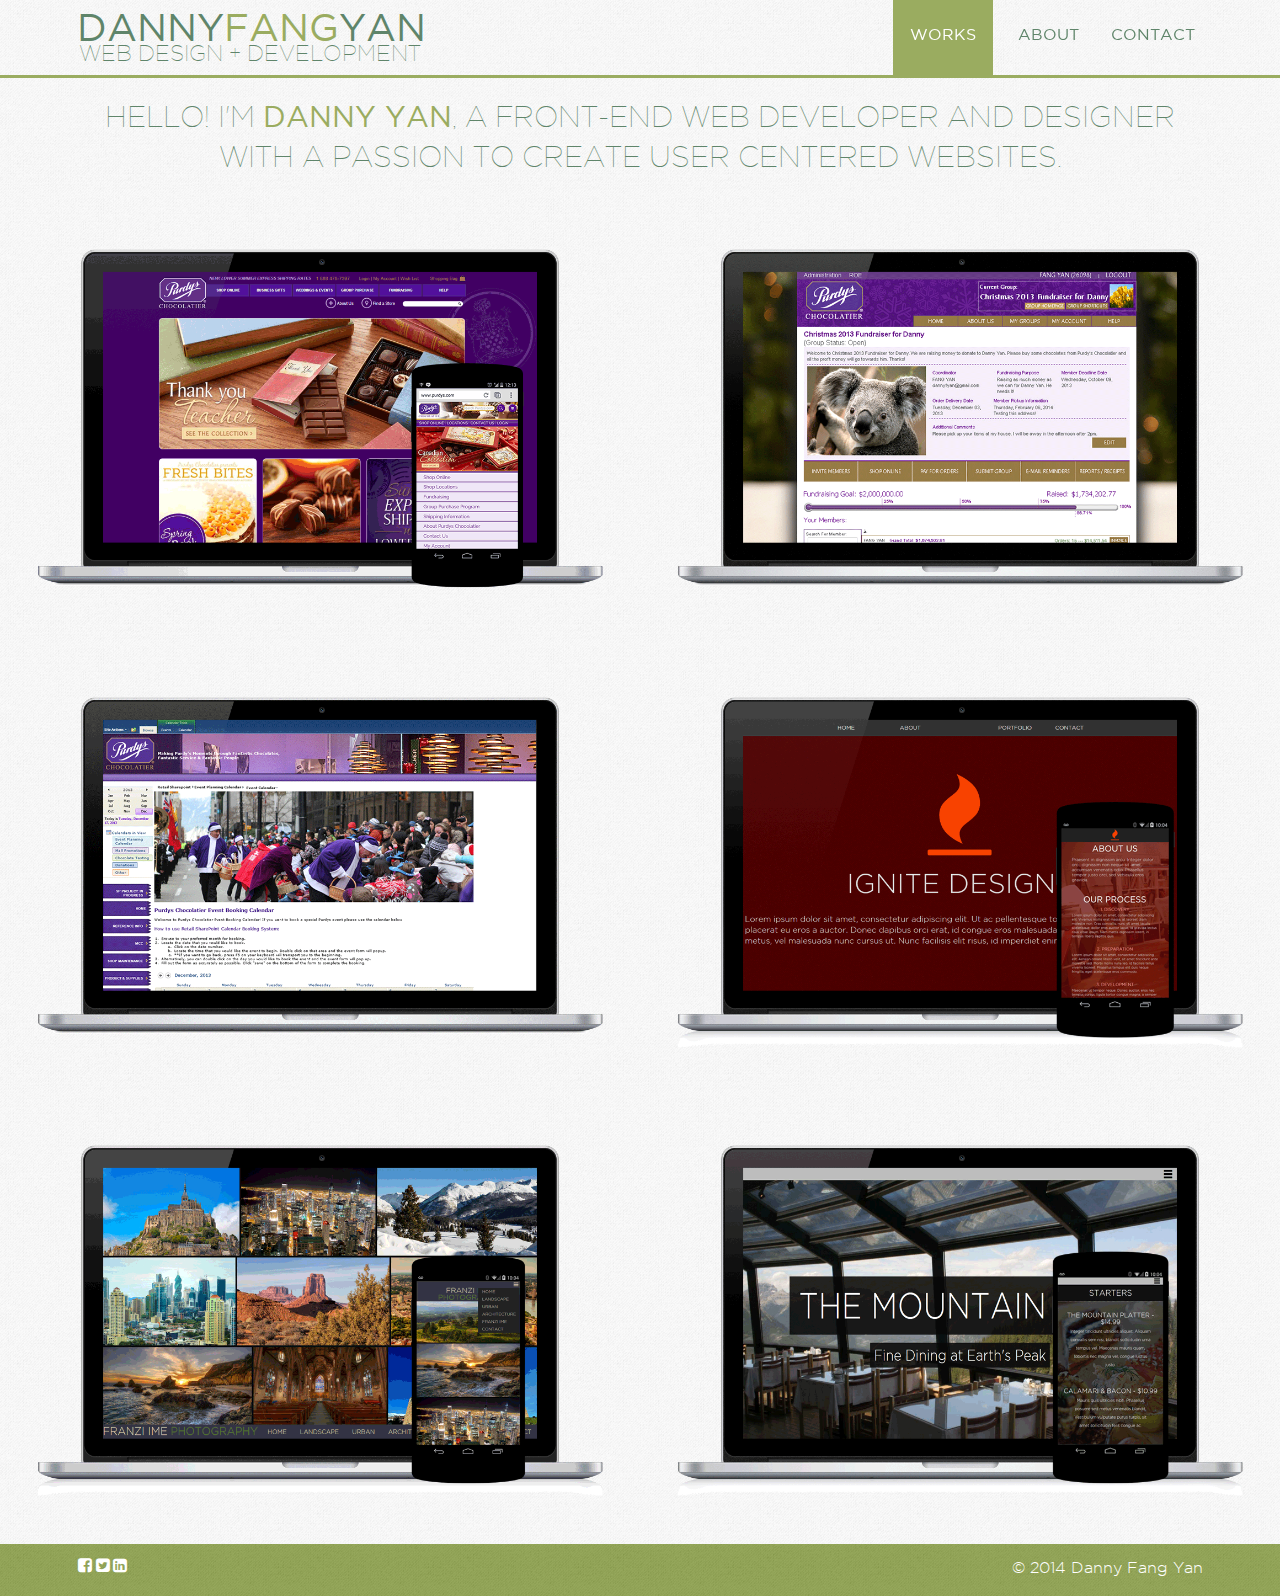
<file: index.html>
<!Doctype HTML>
<html>

<head>
    <meta name="viewport" content="width=device-width, user-scalable=no">
    <meta name="description" content="A versatile web developer who has a passion in designing user-friendly web experience. Focused on always putting the user first in any web design." />
    <meta name="robots" content="index, follow" />
    <meta name="keywords" content="HTML5, CSS3, Javascript, CMS, Web Design, Web Development, Danny Yan" />
    <title>Danny Fang Yan - Web Design + Development</title>
    <link rel="stylesheet" type="text/css" href="css/reset.css" media="screen">
    <link href="//netdna.bootstrapcdn.com/font-awesome/4.1.0/css/font-awesome.min.css" rel="stylesheet">
    <link rel="stylesheet" type="text/css" href="css/design.css" media="screen">
</head>
<body>
    <header>
        <a href="/">
            <section id="title">
                <h1>
                    <span>DANNY</span><span>FANG</span><span>YAN</span>
                </h1>
                <h2>WEB DESIGN + DEVELOPMENT</h2>
            </section>
        </a>
        <div id="mobileMenu"><i class="fa fa-navicon"></i>
        </div>
        <nav>
            <ul>
                <li id="currentPage"><a href="index.html"><span>WORKS</span></a>
                </li>
                <li><a href="/bio/"><span>ABOUT</span></a>
                </li>
                <li><a href="/contact/"><span>CONTACT</span></a>
                </li>
            </ul>
        </nav>
    </header>
    <div id="middle">
        <div id="bioPreview">
            <article>
                <h2>Hello! I'm <span>Danny Yan</span>, a front-end web developer and designer with a passion to create user centered websites. </h2>
                <aside style="display:none;">
                    <a href="/bio/">
                        <div class="dyButton">More on me</div>
                    </a>
                    <a href="https://www.facebook.com/dfyan" target="_blank">
                        <div class="dyButton">Facebook</div>
                    </a>
                    <a href="https://twitter.com/dannyfangyan" target="_blank">
                        <div class="dyButton">Twitter</div>
                    </a>
                    <a href="http://www.linkedin.com/in/dannyfangyan" target="_blank">
                        <div class="dyButton">LinkedIn</div>
                    </a>
                </aside>
            </article>
            <div class="clear"></div>
        </div>
        <div id="projectContainer">
            <article id="proj_1">
                <a href="/projects/purdys/"><h3><span>Purdys.com</span></h3></a>
            </article>
            <article id="proj_2">
                <a href="/projects/gpp/"><h3><span>Group Purchase and Fundraising</span></h3></a>
            </article>
<!--            <article id="proj_3">
                <a href="/projects/purdys-mobile/"><h3><span>Purdys.com Mobile</span></h3></a>
            </article>-->
            <article id="proj_4">
                <a href="/projects/sharepoint/"><h3><span>HR + Retail SharePoint</span></h3></a>
            </article>
            <article id="proj_5">
                <a href="/projects/ignite/"><h3><span>Ignite Designs</span></h3></a>
            </article>
            <article id="proj_6">
                <a href="/projects/franzi/"><h3><span>Franzi Ime Photography</span></h3></a>
            </article>
            <article id="proj_7">
                <a href="/projects/mountain/"><h3><span>The Mountain Top</span></h3></a>
            </article>
            <div class="clear"></div>
        </div>
    </div>
    <footer>
        <aside>
            <a href="https://www.facebook.com/dfyan" target="_blank"><i class="fa fa-facebook-square"></i></a>
            <a href="https://twitter.com/dannyfangyan" target="_blank"><i class="fa fa-twitter-square"></i></a>
            <a href="http://www.linkedin.com/in/dannyfangyan" target="_blank"><i class="fa fa-linkedin-square"></i></a>
        </aside>
        <aside>&copy; 2014 Danny Fang Yan</aside>
    </footer>
    <script type="text/javascript" src="http://code.jquery.com/jquery-1.11.1.min.js"></script>
    <script type="text/javascript" src="../../js/jquery.color.js"></script>
    <script type="text/javascript" src="../../js/fancy.js"></script>
</body>

</html>
</file>
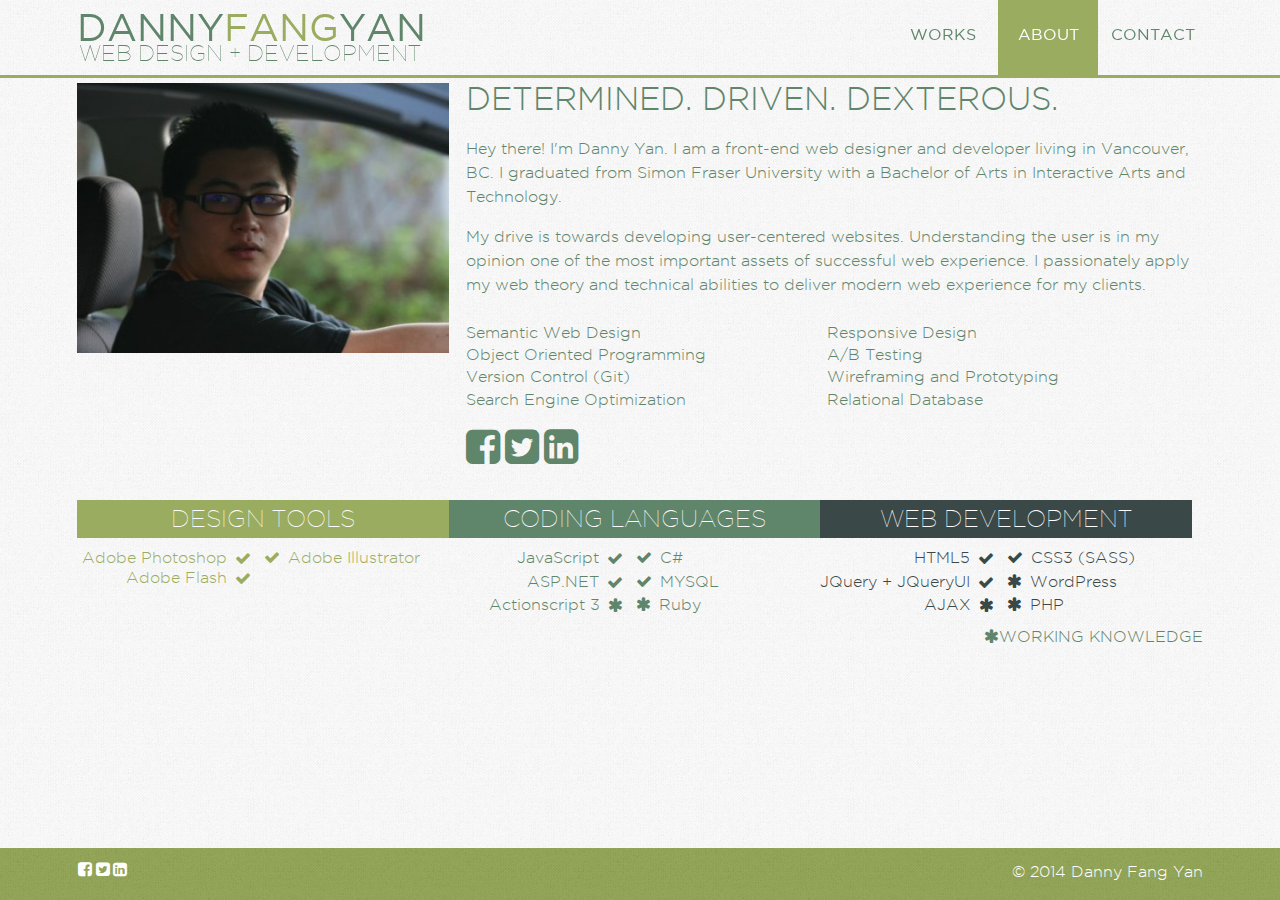
<file: bio/index.html>
<!Doctype HTML>
<html>

<head>
    <meta name="viewport" content="width=device-width, user-scalable=no">
    <meta name="description" content="A versatile web developer who has a passion in designing user-friendly web experience. Focused on always putting the user first in any web design." />
    <meta name="robots" content="index, follow" />
    <meta name="keywords" content="HTML5, CSS3, Javascript, CMS, Web Design, Web Development, Danny Yan" />
    <title>Danny Fang Yan - Biography</title>
    <link rel="stylesheet" type="text/css" href="../css/reset.css" media="screen">
    <link href="//netdna.bootstrapcdn.com/font-awesome/4.1.0/css/font-awesome.min.css" rel="stylesheet">
    <link rel="stylesheet" type="text/css" href="../css/design.css" media="screen">
</head>

<body style="display:flex; min-height:100vh; flex-direction:column">
    <header>
        <a href="/">
            <section id="title">
                <h1>
                    <span>DANNY</span><span>FANG</span><span>YAN</span>
                </h1>
                <h2>WEB DESIGN + DEVELOPMENT</h2>
            </section>
        </a>
        <div id="mobileMenu"><i class="fa fa-navicon"></i>
        </div>
        <nav>
            <ul>
                <li><a href="../index.html"><span>WORKS</span></a>
                </li>
                <li id="currentPage"><a href="/bio/"><span>ABOUT</span></a>
                </li>
                <li><a href="/contact/"><span>CONTACT</span></a>
                </li>
            </ul>
        </nav>
    </header>
    <div id="middle" style="flex:1">
        <div id="bio">
            <figure>
                <!-- <img src="/images/pic.jpg" alt="Danny Yan" /> -->
            </figure>
            <article>
                <h2>DETERMINED. DRIVEN. DEXTEROUS.</h2>
                <p>Hey there! I'm Danny Yan. I am a front-end web designer and developer living in Vancouver, BC. I graduated from Simon Fraser University with a Bachelor of Arts in Interactive Arts and Technology.</p>
                <p>My drive is towards developing user-centered websites. Understanding the user is in my opinion one of the most important assets of successful web experience. I passionately apply my web theory and technical abilities to deliver modern web experience for my clients.</p>
                <div id="softSkills">
                    <ul>
                        <li>Semantic Web Design</li>
                        <li>Responsive Design</li>
                        <li>Object Oriented Programming</li>
                        <li>A/B Testing</li>
                        <li>Version Control (Git)</li>
                        <li>Wireframing and Prototyping</li>
                        <li>Search Engine Optimization</li>
                        <li>Relational Database</li>
                    </ul>
                </div>
                <aside>
                    <a href="https://www.facebook.com/dfyan" target="_blank">
                        <i class="fa fa-facebook-square"></i>
                    </a>
                    <a href="https://twitter.com/dannyfangyan" target="_blank">
                        <i class="fa fa-twitter-square"></i>
                    </a>
                    <a href="http://www.linkedin.com/in/dannyfangyan" target="_blank">
                        <i class="fa fa-linkedin-square"></i>
                    </a>
                </aside>
            </article>
            <div class="clear"></div>
        </div>
        <div id="hardSkills">
            <section class="ulOne">
                <h2>Design Tools</h2>
                <ul>

                    <li><i class="fa fa-check"></i>Adobe Photoshop</li>
                    <li><i class="fa fa-check"></i>Adobe Illustrator</li>
                    <li><i class="fa fa-check"></i>Adobe Flash</li>
                </ul>
            </section>
            <section class="ulTwo">
                <h2>Coding Languages</h2>
                <ul>
                    <li><i class="fa fa-check"></i>JavaScript</li>
                    <li><i class="fa fa-check"></i>C#</li>
                    <li><i class="fa fa-check"></i>ASP.NET</li>
                    <li><i class="fa fa-check"></i>MYSQL</li>
                    <li><i class="fa fa-asterisk"></i>Actionscript 3</li>
                    <li><i class="fa fa-asterisk"></i>Ruby</li>
                </ul>
            </section>
            <section class="ulThree">
                <h2>Web Development</h2>
                <ul>
                    <li><i class="fa fa-check"></i>HTML5</li>
                    <li><i class="fa fa-check"></i>CSS3 (SASS)</li>
                    <li><i class="fa fa-check"></i>JQuery + JQueryUI</li>
                    <li><i class="fa fa-asterisk"></i>WordPress</li>
                    <li><i class="fa fa-asterisk"></i>AJAX</li>
                    <li><i class="fa fa-asterisk"></i>PHP</li>
                </ul>
            </section>
            <div class="clear"></div>
            <aside><i class="fa fa-asterisk"></i>Working Knowledge</aside>
        </div>
<!--        <div id="achievement">
            <h2>Achievements</h2>
            <ul>
                <li><i class="fa fa-star"></i>Best Morale Booster - Grease Musical - 2004</li>
                <li><i class="fa fa-star"></i>VP of Activities IATSU - Simon Fraser University - 2008-2009</li>
                <li><i class="fa fa-star"></i>Orientation Leader - Simon Fraser University - 2009</li>
                <li><i class="fa fa-star"></i>Seattle Design Charlette 3rd Place - Spatial Design - 2009</li>
                <li><i class="fa fa-star"></i>Videographer - SIFE SFU- 2010</li>
                <li><i class="fa fa-star"></i>Videographer - SFU ACE Nationals - 2011</li>
                <li><i class="fa fa-star"></i>Personal Best Grouse Grind Time - 1 hr 4 mins</li>
                <li><i class="fa fa-star"></i>Personal Best Sun Run Time - 1 hr 4 mins</li>
            </ul>
        </div>-->
    </div>
    <footer>
        <aside>
            <a href="https://www.facebook.com/dfyan" target="_blank"><i class="fa fa-facebook-square"></i></a>
            <a href="https://twitter.com/dannyfangyan" target="_blank"><i class="fa fa-twitter-square"></i></a>
            <a href="http://www.linkedin.com/in/dannyfangyan" target="_blank"><i class="fa fa-linkedin-square"></i></a>
        </aside>
        <aside>&copy; 2014 Danny Fang Yan</aside>
    </footer>
    <script type="text/javascript" src="http://code.jquery.com/jquery-1.11.1.min.js"></script>
    <script type="text/javascript" src="../js/jquery.color.js"></script>
    <script type="text/javascript" src="../js/fancy.js"></script>
</body>

</html>
</file>
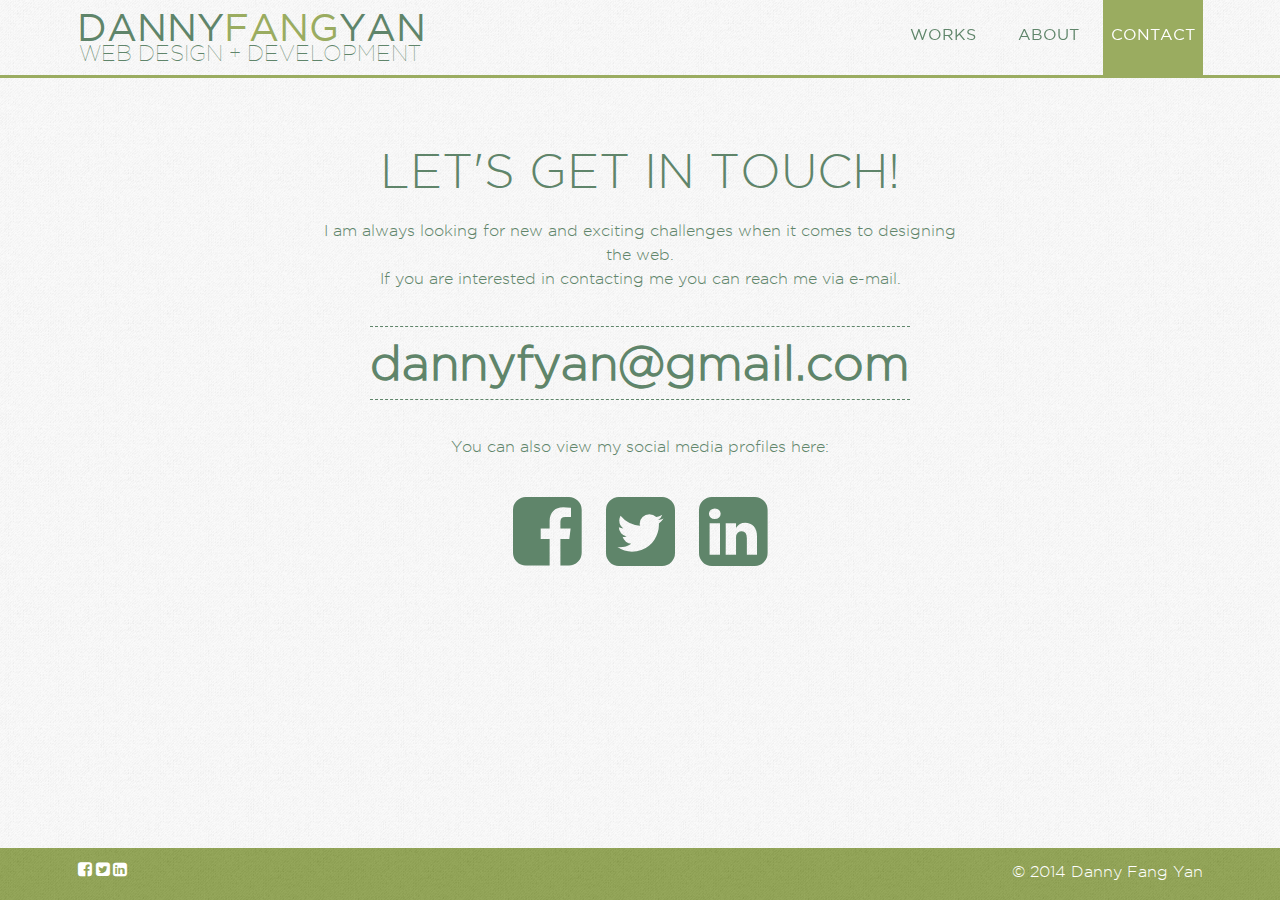
<file: contact/index.html>
<!Doctype HTML>
<html>

<head>
    <meta name="viewport" content="width=device-width, user-scalable=no">
    <meta name="description" content="A versatile web developer who has a passion in designing user-friendly web experience. Focused on always putting the user first in any web design." />
    <meta name="robots" content="index, follow" />
    <meta name="keywords" content="HTML5, CSS3, Javascript, CMS, Web Design, Web Development, Danny Yan" />
    <title>Danny Fang Yan - Contact Me</title>
    <link rel="stylesheet" type="text/css" href="../css/reset.css" media="screen">
    <link href="//netdna.bootstrapcdn.com/font-awesome/4.1.0/css/font-awesome.min.css" rel="stylesheet">
    <link rel="stylesheet" type="text/css" href="../css/design.css" media="screen">
</head>

<body style="display:flex; min-height:100vh; flex-direction:column">
    <header>
        <a href="/">
            <section id="title">
                <h1>
                    <span>DANNY</span><span>FANG</span><span>YAN</span>
                </h1>
                <h2>WEB DESIGN + DEVELOPMENT</h2>
            </section>
        </a>
        <div id="mobileMenu"><i class="fa fa-navicon"></i>
        </div>
        <nav>
            <ul>
                <li><a href="../index.html"><span>WORKS</span></a>
                </li>
                <li><a href="/bio/"><span>ABOUT</span></a>
                </li>
                <li id="currentPage"><a href="/contact/"><span>CONTACT</span></a>
                </li>
            </ul>
        </nav>
    </header>
    <div id="middle" style="flex:1">
        <section id="contact-form">
            <h3>LET'S GET IN TOUCH!</h3>
            <h4>I am always looking for new and exciting challenges when it comes to designing the web.<br/> If you are interested in contacting me you can reach me via e-mail.</h4>
            <h5><a href="mailto:dannyfyan@gmail.com"><u>dannyfyan@gmail.com</u></a></h5>
            <h4> You can also view my social media profiles here:</h4>
            <aside>
                <a href="https://www.facebook.com/dfyan" target="_blank"><i class="fa fa-facebook-square"></i></a>
                <a href="https://twitter.com/dannyfangyan" target="_blank"><i class="fa fa-twitter-square"></i></a>
                <a href="http://www.linkedin.com/in/dannyfangyan" target="_blank"><i class="fa fa-linkedin-square"></i></a>
            </aside>
        </section>
        <!--        <fieldset id="contact-form">
            <h3>LET'S GET IN TOUCH!</h3>
            <h4>I am always looking for new challenges and excitement when it comes to web design and development. If you are interested in contacting me, please fill out the form below. I will get back to you within 24 hours.</h4>
            <div id="result"></div>
            <label for="name">
                <input type="text" name="name" id="name" placeholder="Please enter Your name" />
            </label>

            <label for="email">
                <input type="email" name="email" id="email" placeholder="Please enter Your email address" />
            </label>

            <label for="phone">
                <input type="text" name="phone" id="phone" placeholder="Pleae enter your phone number" />
            </label>

            <label for="message">
                <textarea name="message" id="message" placeholder="Enter your message here."></textarea>
            </label>
            <label><span>&nbsp;</span>
                <button class="submit_btn" id="submit_btn" type="submit">Send</button>
            </label>
        </fieldset>-->
    </div>
    <footer>
        <aside>
            <a href="https://www.facebook.com/dfyan" target="_blank"><i class="fa fa-facebook-square"></i></a>
            <a href="https://twitter.com/dannyfangyan" target="_blank"><i class="fa fa-twitter-square"></i></a>
            <a href="http://www.linkedin.com/in/dannyfangyan" target="_blank"><i class="fa fa-linkedin-square"></i></a>
        </aside>
        <aside>&copy; 2014 Danny Fang Yan</aside>
    </footer>
    <script type="text/javascript" src="http://code.jquery.com/jquery-1.11.1.min.js"></script>
    <script type="text/javascript" src="../js/jquery.color.js"></script>
    <script type="text/javascript" src="../js/fancy.js"></script>
    <script type="text/javascript" src="../contact/contact.js"></script>
</body>

</html>
</file>
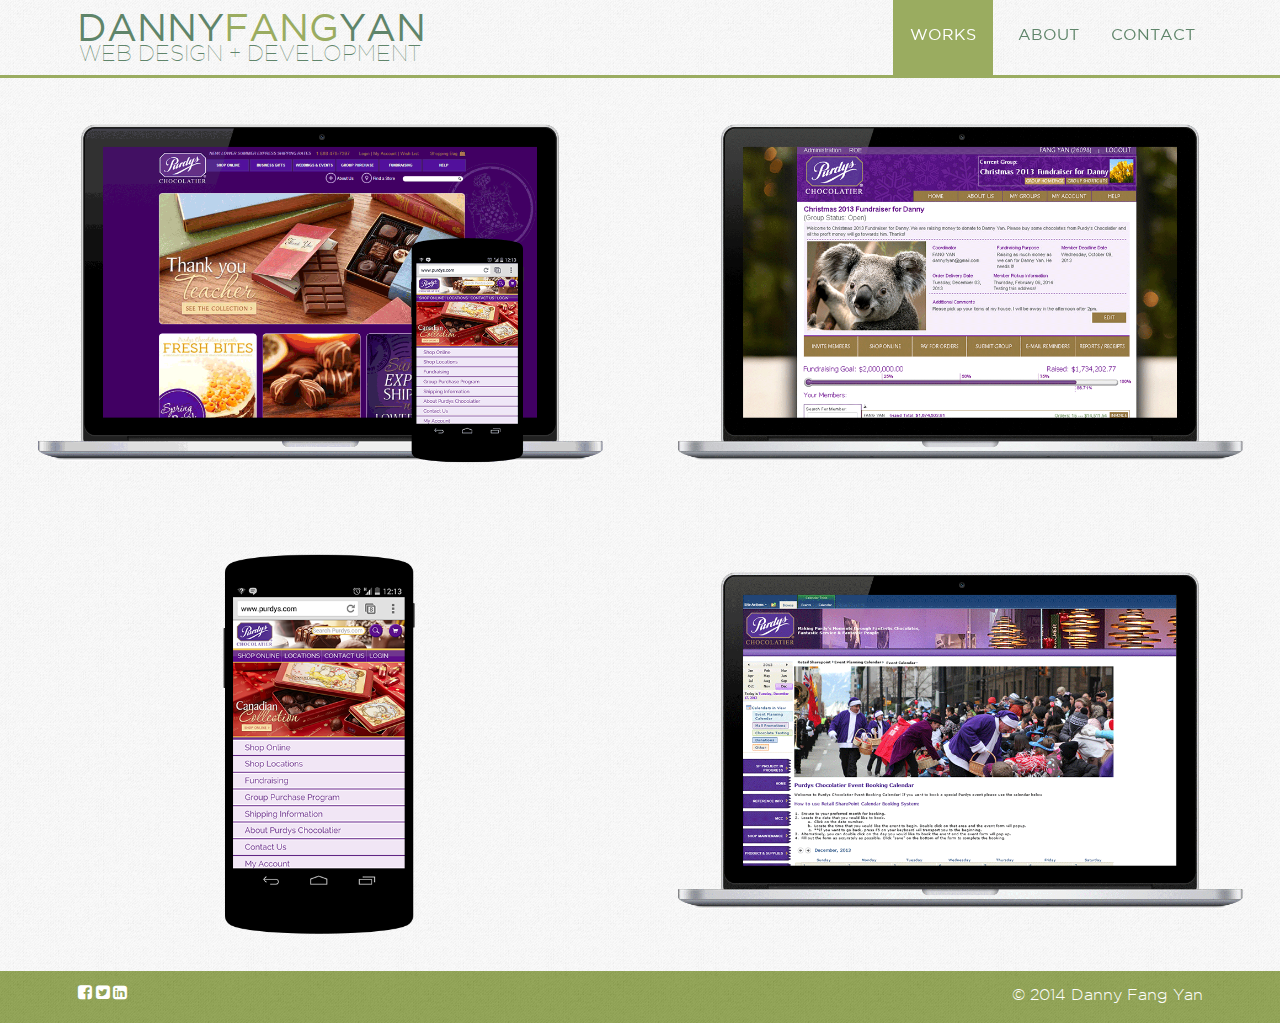
<file: projects/index.html>
<!Doctype HTML>
<html>

<head>
    <meta name="viewport" content="width=device-width, user-scalable=no">
    <meta name="description" content="Danny Fang Yan is a web designer + developer who specializes in simple, standards-driven, user-friendly websites." />
    <title>Danny Fang Yan - Web Design + Development</title>
    <link rel="stylesheet" type="text/css" href="../css/reset.css" media="screen">
    <link href="//netdna.bootstrapcdn.com/font-awesome/4.1.0/css/font-awesome.min.css" rel="stylesheet">
    <link rel="stylesheet" type="text/css" href="../css/design.css" media="screen">
</head>

<body style="display:flex; min-height:100vh; flex-direction:column">
    <header>
        <a href="/">
            <section id="title">
                <h1>
                    <span>DANNY</span><span>FANG</span><span>YAN</span>
                </h1>
                <h2>WEB DESIGN + DEVELOPMENT</h2>
            </section>
        </a>
        <div id="mobileMenu"><i class="fa fa-navicon"></i>
        </div>
        <nav>
            <ul>
                <li id="currentPage"><a href="index.html"><span>WORKS</span></a>
                </li>
                <li><a href="/bio/"><span>ABOUT</span></a>
                </li>
                <li><a href="/contact/"><span>CONTACT</span></a>
                </li>
            </ul>
        </nav>
    </header>
    <div id="middle" style="flex:1">
        <div id="projectContainer">
            <article id="proj_1">
                <a href="/projects/purdys/"><h3><span>Purdys.com</span></h3></a>
            </article>
            <article id="proj_2">
                <a href="/projects/gpp/"><h3><span>Group Purchase and Fundraising</span></h3></a>
            </article>
            <article id="proj_3">
                <a href="/projects/purdys-mobile/"><h3><span>Purdys.com Mobile</span></h3></a>
            </article>
            <article id="proj_4">
                <a href="/projects/sharepoint/"><h3><span>HR + Retail SharePoint</span></h3></a>
            </article>
<!--<article id="proj_5">
    <a href="/projects/inventory/"><h3><span>Inventory Mapping</span></h3></a>
</article>
<article id="proj_6">
    <a href="#"><h3><span>My Personal Playground (coming soon)</span></h3></a>
</article>-->
            <div class="clear"></div>
        </div>
    </div>
    <footer>
        <aside>
            <a href="https://www.facebook.com/dfyan" target="_blank"><i class="fa fa-facebook-square"></i></a>
            <a href="https://twitter.com/dannyfangyan" target="_blank"><i class="fa fa-twitter-square"></i></a>
            <a href="http://www.linkedin.com/in/dannyfangyan" target="_blank"><i class="fa fa-linkedin-square"></i></a>
        </aside>
        <aside>&copy; 2014 Danny Fang Yan</aside>
    </footer>
    <script type="text/javascript" src="http://code.jquery.com/jquery-1.11.1.min.js"></script>
    <script type="text/javascript" src="../js/jquery.color.js"></script>
    <script type="text/javascript" src="../js/fancy.js"></script>
</body>

</html>
</file>
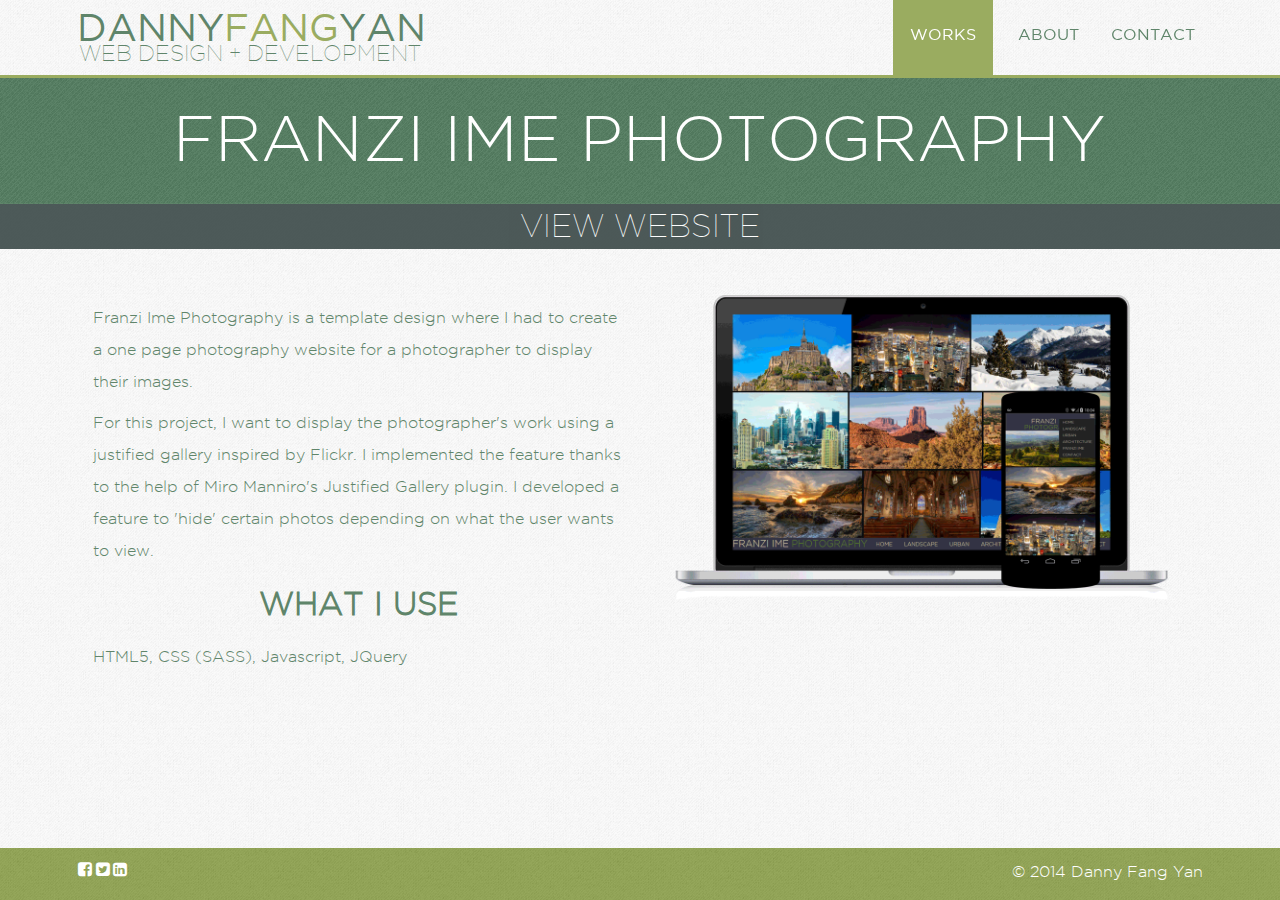
<file: projects/franzi/index.html>
<!Doctype HTML>
<html>

<head>
    <meta name="viewport" content="width=device-width, user-scalable=no">
    <meta name="description" content="A versatile web developer who has a passion in designing user-friendly web experience. Focused on always putting the user first in any web design." />
    <meta name="robots" content="index, follow" />
    <meta name="keywords" content="HTML5, CSS3, Javascript, CMS, Web Design, Web Development, Danny Yan" />
    <title>Danny Fang Yan - Franzi Ime Photography</title>
    <link rel="stylesheet" type="text/css" href="../../css/reset.css" media="screen">
    <link href="//netdna.bootstrapcdn.com/font-awesome/4.1.0/css/font-awesome.min.css" rel="stylesheet">
    <link rel="stylesheet" type="text/css" href="../../css/design.css" media="screen">
</head>

<body style="display:flex; min-height:100vh; flex-direction:column">
    <header>
        <a href="/">
            <section id="title">
                <h1>
                    <span>DANNY</span><span>FANG</span><span>YAN</span>
                </h1>
                <h2>WEB DESIGN + DEVELOPMENT</h2>
            </section>
        </a>
        <div id="mobileMenu"><i class="fa fa-navicon"></i>
        </div>
        <nav>
            <ul>
                <li id="currentPage"><a href="../../index.html"><span>WORKS</span></a>
                </li>
                <li><a href="/bio/"><span>ABOUT</span></a>
                </li>
                <li><a href="/contact/"><span>CONTACT</span></a>
                </li>
            </ul>
        </nav>
    </header>
    <div id="middle" style="flex:1">
        <section id="project">
            <h2><span>Franzi Ime Photography</span></h2>
            <p><a href="/playground/franzi/">VIEW WEBSITE</a>
            </p>
            <div id="projectInfoContainer">
                <article>
                    <p>Franzi Ime Photography is a template design where I had to create a one page photography website for a photographer to display their images.</p>
                    <p>For this project, I want to display the photographer's work using a justified gallery inspired by Flickr. I implemented the feature thanks to the help of Miro Manniro's Justified Gallery plugin. I developed a feature to 'hide' certain photos depending on what the user wants to view.</p>
                    <h2>What I Use</h2>
                    <p>HTML5, CSS (SASS), Javascript, JQuery</p>
                </article>
                <div class="crop-container">
                    <img src="../../images/franzi01.png" alt="Image 1">
                </div>
            </div>
            <div class="clear"></div>
        </section>
    </div>
    <footer>
        <aside>
            <a href="https://www.facebook.com/dfyan" target="_blank"><i class="fa fa-facebook-square"></i></a>
            <a href="https://twitter.com/dannyfangyan" target="_blank"><i class="fa fa-twitter-square"></i></a>
            <a href="http://www.linkedin.com/in/dannyfangyan" target="_blank"><i class="fa fa-linkedin-square"></i></a>
        </aside>
        <aside>&copy; 2014 Danny Fang Yan</aside>
    </footer>
    <script type="text/javascript" src="http://code.jquery.com/jquery-1.11.1.min.js"></script>
    <script type="text/javascript" src="../../js/jquery.color.js"></script>
    <script type="text/javascript" src="../../js/fancy.js"></script>
</body>

</html>
</file>
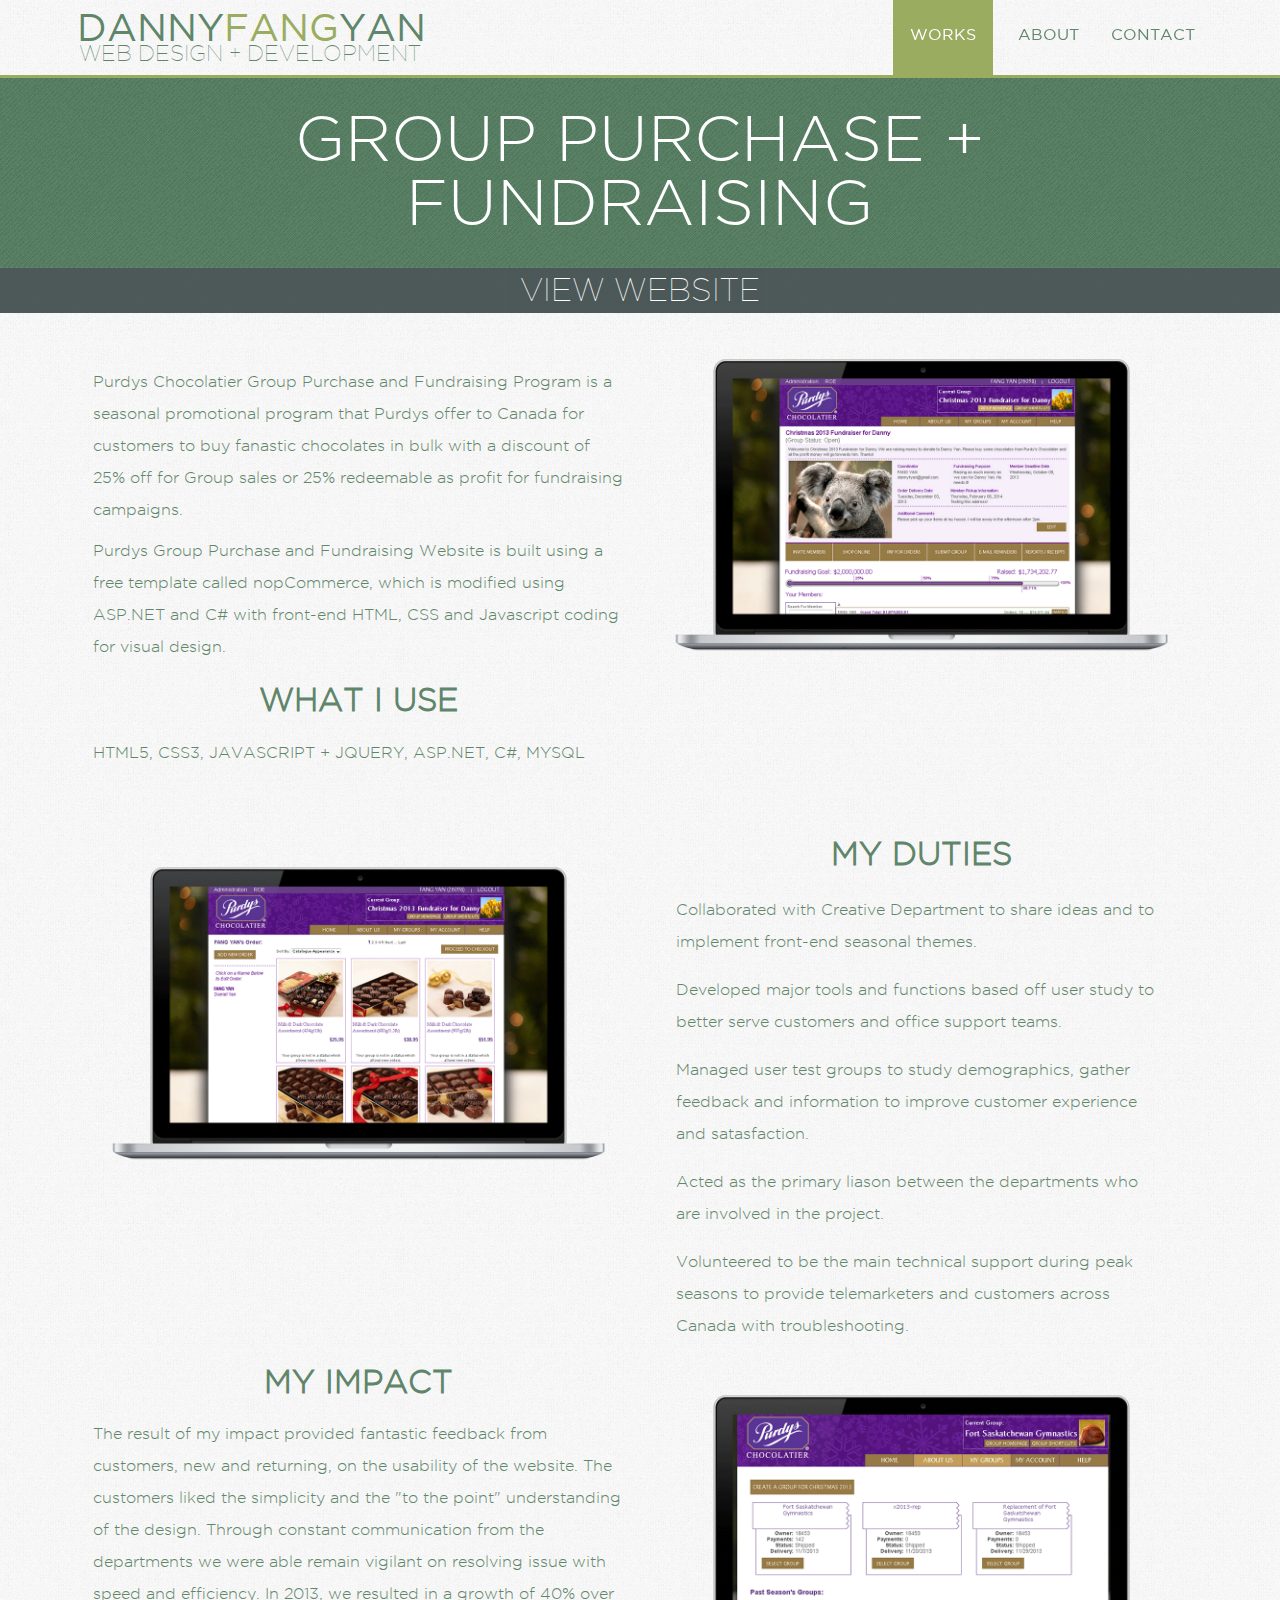
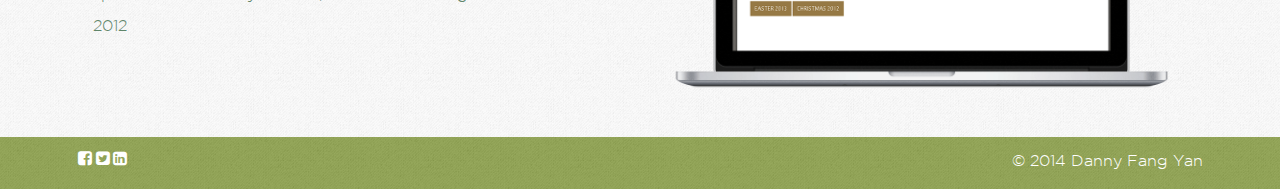
<file: projects/gpp/index.html>
<!Doctype HTML>
<html>

<head>
    <meta name="viewport" content="width=device-width, user-scalable=no">
    <meta name="description" content="A versatile web developer who has a passion in designing user-friendly web experience. Focused on always putting the user first in any web design." />
    <meta name="robots" content="index, follow" />
    <meta name="keywords" content="HTML5, CSS3, Javascript, CMS, Web Design, Web Development, Danny Yan" />
    <title>Danny Fang Yan - Group Purchase And Fundraising</title>
    <link rel="stylesheet" type="text/css" href="../../css/reset.css" media="screen">
    <link href="//netdna.bootstrapcdn.com/font-awesome/4.1.0/css/font-awesome.min.css" rel="stylesheet">
    <link rel="stylesheet" type="text/css" href="../../css/design.css" media="screen">
</head>

<body>
    <header>
        <a href="/">
            <section id="title">
                <h1>
                    <span>DANNY</span><span>FANG</span><span>YAN</span>
                </h1>
                <h2>WEB DESIGN + DEVELOPMENT</h2>
            </section>
        </a>
        <div id="mobileMenu"><i class="fa fa-navicon"></i>
        </div>
        <nav>
            <ul>
                <li id="currentPage"><a href="../../index.html"><span>WORKS</span></a>
                </li>
                <li><a href="/bio/"><span>ABOUT</span></a>
                </li>
                <li><a href="/contact/"><span>CONTACT</span></a>
                </li>
            </ul>
        </nav>
    </header>
    <div id="middle">
        <section id="project">
            <h2><span>Group Purchase + Fundraising</span></h2>
            <p><a href="https://www.purdysgpp.com">VIEW WEBSITE</a>
            </p>
            <div id="projectInfoContainer">
                <article>
                    <p>Purdys Chocolatier Group Purchase and Fundraising Program is a seasonal promotional program that Purdys offer to Canada for customers to buy fanastic chocolates in bulk with a discount of 25% off for Group sales or 25% redeemable as profit for fundraising campaigns.</p>
                    <p>Purdys Group Purchase and Fundraising Website is built using a free template called nopCommerce, which is modified using ASP.NET and C# with front-end HTML, CSS and Javascript coding for visual design.</p>
                    <h2>What I Use</h2>
                    <p>HTML5, CSS3, JAVASCRIPT + JQUERY, ASP.NET, C#, MYSQL</p>
                </article>
                <div class="crop-container">
                    <img src="../../images/gpp01.png" alt="Image 1">
                </div>
                <div class="clear"></div>
                <div class="crop-container">
                    <img src="../../images/gpp02.png" alt="Image 2">
                </div>
                <article>
                    <h2>My Duties</h2>
                    <ul>
                        <li>Collaborated with Creative Department to share ideas and to implement front-end seasonal themes.</li>
                        <li>Developed major tools and functions based off user study to better serve customers and office support teams.</li>
                        <li>Managed user test groups to study demographics, gather feedback and information to improve customer experience and satasfaction.</li>
                        <li>Acted as the primary liason between the departments who are involved in the project.</li>
                        <li>Volunteered to be the main technical support during peak seasons to provide telemarketers and customers across Canada with troubleshooting.</li>
                    </ul>
                </article>
                <div class="clear"></div>
                <article>
                    <h2>My Impact</h2>
                    <p>The result of my impact provided fantastic feedback from customers, new and returning, on the usability of the website. The customers liked the simplicity and the "to the point" understanding of the design. Through constant communication from the departments we were able remain vigilant on resolving issue with speed and efficiency. In 2013, we resulted in a growth of 40% over 2012</p>
                </article>
                <div class="crop-container">
                    <img src="../../images/gpp05.png" alt="Image 4">
                </div>
                <div class="clear"></div>
            </div>
            <!--
            <div class="crop-container">
                <img src="../../images/gpp04.jpg" alt="Image 1">
            </div>
            -->

        </section>
    </div>
    <footer>
        <aside>
            <a href="https://www.facebook.com/dfyan" target="_blank"><i class="fa fa-facebook-square"></i></a>
            <a href="https://twitter.com/dannyfangyan" target="_blank"><i class="fa fa-twitter-square"></i></a>
            <a href="http://www.linkedin.com/in/dannyfangyan" target="_blank"><i class="fa fa-linkedin-square"></i></a>
        </aside>
        <aside>&copy; 2014 Danny Fang Yan</aside>
    </footer>
    <script type="text/javascript" src="http://code.jquery.com/jquery-1.11.1.min.js"></script>
    <script type="text/javascript" src="../../js/jquery.color.js"></script>
    <script type="text/javascript" src="../../js/fancy.js"></script>
</body>

</html>
</file>
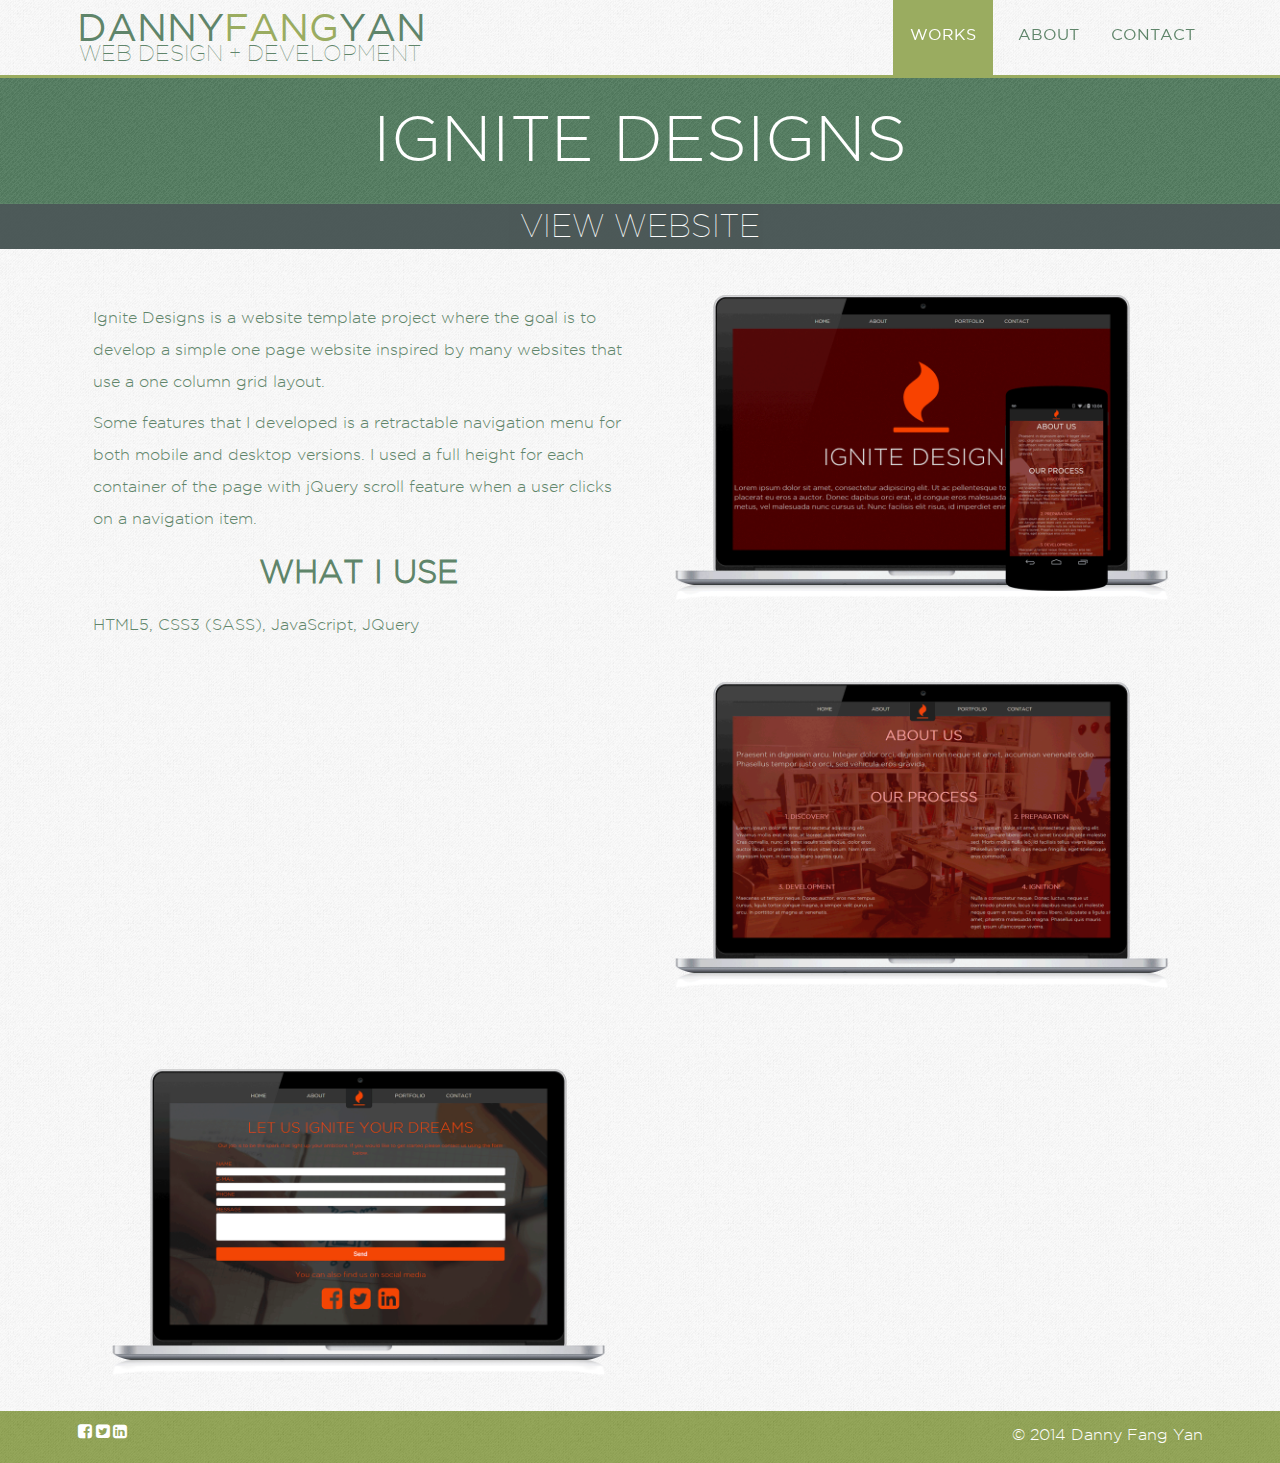
<file: projects/ignite/index.html>
<!Doctype HTML>
<html>

<head>
    <meta name="viewport" content="width=device-width, user-scalable=no">
    <meta name="description" content="A versatile web developer who has a passion in designing user-friendly web experience. Focused on always putting the user first in any web design." />
    <meta name="robots" content="index, follow" />
    <meta name="keywords" content="HTML5, CSS3, Javascript, CMS, Web Design, Web Development, Danny Yan" />
    <title>Danny Fang Yan - Ignite Designs</title>
    <link rel="stylesheet" type="text/css" href="../../css/reset.css" media="screen">
    <link href="//netdna.bootstrapcdn.com/font-awesome/4.1.0/css/font-awesome.min.css" rel="stylesheet">
    <link rel="stylesheet" type="text/css" href="../../css/design.css" media="screen">
</head>

<body>
    <header>
        <a href="/">
            <section id="title">
                <h1>
                    <span>DANNY</span><span>FANG</span><span>YAN</span>
                </h1>
                <h2>WEB DESIGN + DEVELOPMENT</h2>
            </section>
        </a>
        <div id="mobileMenu"><i class="fa fa-navicon"></i>
        </div>
        <nav>
            <ul>
                <li id="currentPage"><a href="../../index.html"><span>WORKS</span></a>
                </li>
                <li><a href="/bio/"><span>ABOUT</span></a>
                </li>
                <li><a href="/contact/"><span>CONTACT</span></a>
                </li>
            </ul>
        </nav>
    </header>
    <div id="middle">
        <section id="project">
            <h2><span>Ignite Designs</span></h2>
            <p><a href="/playground/ignite/">VIEW WEBSITE</a>
            </p>
            <div id="projectInfoContainer">
                <article>
                    <p>Ignite Designs is a website template project where the goal is to develop a simple one page website inspired by many websites that use a one column grid layout.</p>
                    <p>Some features that I developed is a retractable navigation menu for both mobile and desktop versions. I used a full height for each container of the page with jQuery scroll feature when a user clicks on a navigation item.</p>
                    <h2>What I Use</h2>
                    <p>HTML5, CSS3 (SASS), JavaScript, JQuery</p>
                </article>
                <div class="crop-container">
                    <img src="../../images/ignite01.png" alt="Image 1">
                </div>
                <div class="crop-container">
                    <img src="../../images/ignite02.png" alt="Image 4">
                </div>
                <div class="crop-container">
                    <img src="../../images/ignite03.png" alt="Image 3">
                </div>
            </div>
            <div class="clear"></div>
        </section>
    </div>
    <footer>
        <aside>
            <a href="https://www.facebook.com/dfyan" target="_blank"><i class="fa fa-facebook-square"></i></a>
            <a href="https://twitter.com/dannyfangyan" target="_blank"><i class="fa fa-twitter-square"></i></a>
            <a href="http://www.linkedin.com/in/dannyfangyan" target="_blank"><i class="fa fa-linkedin-square"></i></a>
        </aside>
        <aside>&copy; 2014 Danny Fang Yan</aside>
    </footer>
    <script type="text/javascript" src="http://code.jquery.com/jquery-1.11.1.min.js"></script>
    <script type="text/javascript" src="../../js/jquery.color.js"></script>
    <script type="text/javascript" src="../../js/fancy.js"></script>
</body>

</html>
</file>
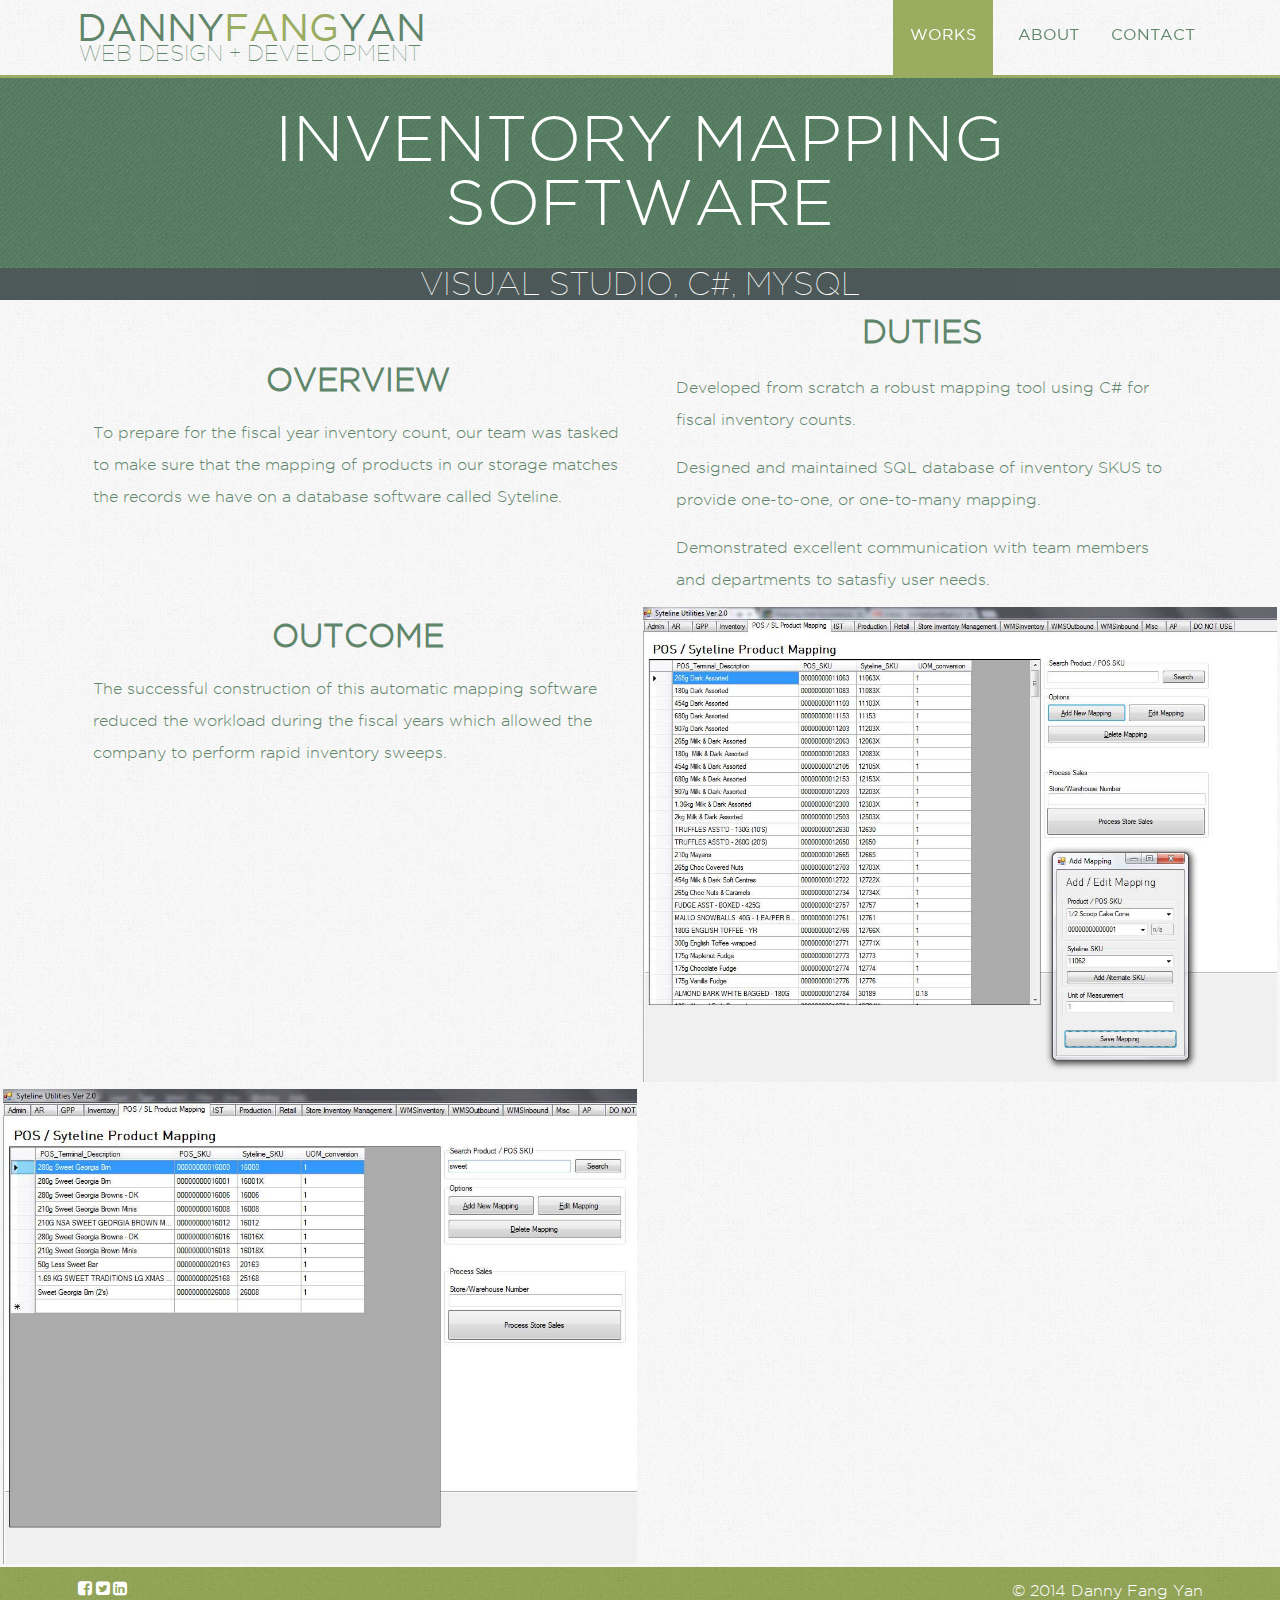
<file: projects/inventory/index.html>
<!Doctype HTML>
<html>

<head>
    <meta name="viewport" content="width=device-width, user-scalable=no">
    <meta name="description" content="Danny Fang Yan is a web designer + developer who specializes in simple, standards-driven, user-friendly websites." />
    <title>Danny Fang Yan - Web Design + Development</title>
    <link rel="stylesheet" type="text/css" href="../../css/reset.css" media="screen">
    <link href="//netdna.bootstrapcdn.com/font-awesome/4.1.0/css/font-awesome.min.css" rel="stylesheet">
    <link rel="stylesheet" type="text/css" href="../../css/design.css" media="screen">
</head>

<body>
    <header>
        <a href="/">
            <section id="title">
                <h1>
                    <span>DANNY</span><span>FANG</span><span>YAN</span>
                </h1>
                <h2>WEB DESIGN + DEVELOPMENT</h2>
            </section>
        </a>
        <div id="mobileMenu"><i class="fa fa-navicon"></i>
        </div>
        <nav>
            <ul>
                <li id="currentPage"><a href="../../index.html"><span>WORKS</span></a>
                </li>
                <li><a href="/bio/"><span>ABOUT</span></a>
                </li>
                <li><a href="/contact/"><span>CONTACT</span></a>
                </li>
            </ul>
        </nav>
    </header>
    <div id="middle">
        <section id="project">
            <h2><span>Inventory Mapping Software</span></h2>
            <p>VISUAL STUDIO, C#, MYSQL</p>
            <div id="projectInfoContainer">
                <article>
                    <h2>Overview</h2>
                    <p>To prepare for the fiscal year inventory count, our team was tasked to make sure that the mapping of products in our storage matches the records we have on a database software called Syteline.</p>
                </article>
                <article>
                    <h2>Duties</h2>
                    <ul>
                        <li>Developed from scratch a robust mapping tool using C# for fiscal inventory counts.</li>
                        <li>Designed and maintained SQL database of inventory SKUS to provide one-to-one, or one-to-many mapping.</li>
                        <li>Demonstrated excellent communication with team members and departments to satasfiy user needs.</li>
                    </ul>
                </article>
                <article>
                    <h2>Outcome</h2>
                    <p>The successful construction of this automatic mapping software reduced the workload during the fiscal years which allowed the company to perform rapid inventory sweeps.</p>
                </article>
            </div>
            <div class="crop-container">
                <img src="../../images/map02.jpg" alt="Image 1">
            </div>
            <div class="crop-container">
                <img src="../../images/map03.jpg" alt="Image 2">
            </div>
            <div class="clear"></div>
        </section>
    </div>
    <footer>
        <aside>
            <a href="https://www.facebook.com/dfyan" target="_blank"><i class="fa fa-facebook-square"></i></a>
            <a href="https://twitter.com/dannyfangyan" target="_blank"><i class="fa fa-twitter-square"></i></a>
            <a href="http://www.linkedin.com/in/dannyfangyan" target="_blank"><i class="fa fa-linkedin-square"></i></a>
        </aside>
        <aside>&copy; 2014 Danny Fang Yan</aside>
    </footer>
    <script type="text/javascript" src="http://code.jquery.com/jquery-1.11.1.min.js"></script>
    <script type="text/javascript" src="../../js/jquery.color.js"></script>
    <script type="text/javascript" src="../../js/fancy.js"></script>
</body>

</html>
</file>
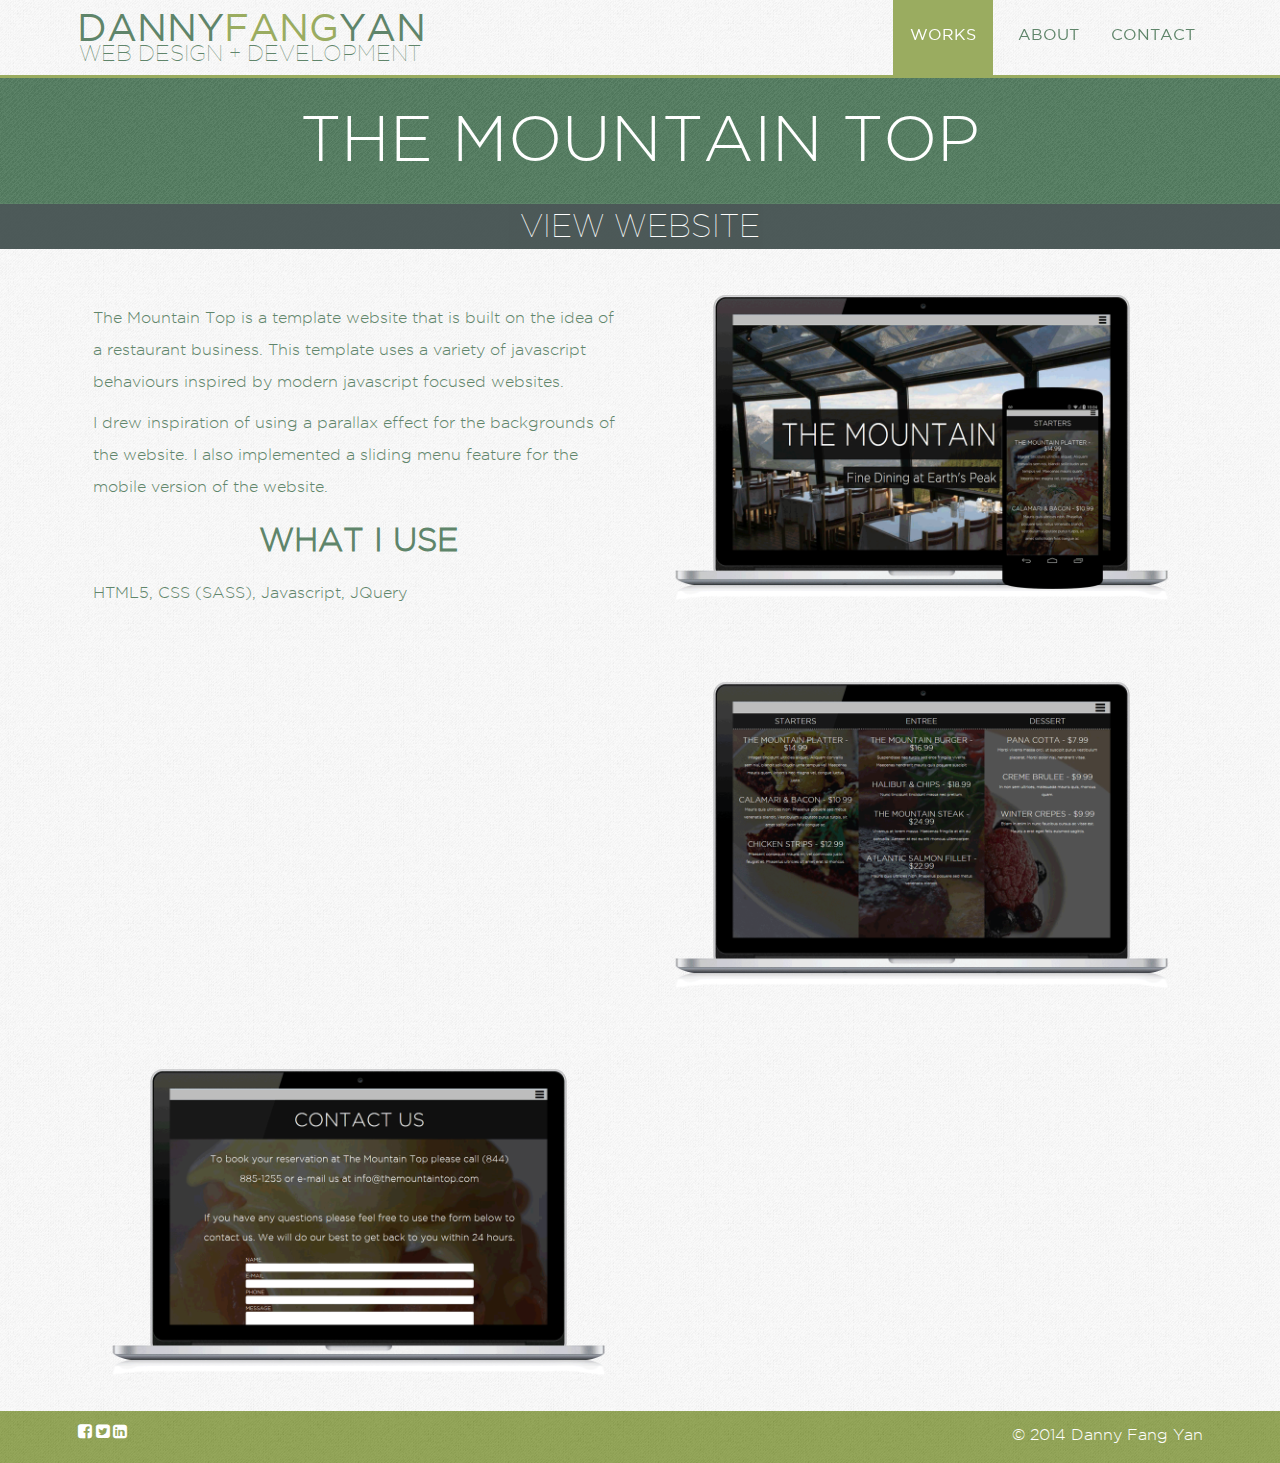
<file: projects/mountain/index.html>
<!Doctype HTML>
<html>

<head>
    <meta name="viewport" content="width=device-width, user-scalable=no">
    <meta name="description" content="A versatile web developer who has a passion in designing user-friendly web experience. Focused on always putting the user first in any web design." />
    <meta name="robots" content="index, follow" />
    <meta name="keywords" content="HTML5, CSS3, Javascript, CMS, Web Design, Web Development, Danny Yan" />
    <title>Danny Fang Yan - The Mountain Top</title>
    <link rel="stylesheet" type="text/css" href="../../css/reset.css" media="screen">
    <link href="//netdna.bootstrapcdn.com/font-awesome/4.1.0/css/font-awesome.min.css" rel="stylesheet">
    <link rel="stylesheet" type="text/css" href="../../css/design.css" media="screen">
</head>

<body>
    <header>
        <a href="/">
            <section id="title">
                <h1>
                    <span>DANNY</span><span>FANG</span><span>YAN</span>
                </h1>
                <h2>WEB DESIGN + DEVELOPMENT</h2>
            </section>
        </a>
        <div id="mobileMenu"><i class="fa fa-navicon"></i>
        </div>
        <nav>
            <ul>
                <li id="currentPage"><a href="../../index.html"><span>WORKS</span></a>
                </li>
                <li><a href="/bio/"><span>ABOUT</span></a>
                </li>
                <li><a href="/contact/"><span>CONTACT</span></a>
                </li>
            </ul>
        </nav>
    </header>
    <div id="middle">
        <section id="project">
            <h2><span>The Mountain Top</span></h2>
            <p><a href="/playground/mountain/">VIEW WEBSITE</a>
            </p>
            <div id="projectInfoContainer">
                <article>
                    <p>The Mountain Top is a template website that is built on the idea of a restaurant business. This template uses a variety of javascript behaviours inspired by modern javascript focused websites.</p>
                    <p>I drew inspiration of using a parallax effect for the backgrounds of the website. I also implemented a sliding menu feature for the mobile version of the website.</p>
                    <h2>What I Use</h2>
                    <p>HTML5, CSS (SASS), Javascript, JQuery</p>
                </article>
                <div class="crop-container">
                    <img src="../../images/mountain01.png" alt="Image 1">
                </div>
                <div class="crop-container">
                    <img src="../../images/mountain02.png" alt="Image 4">
                </div>
                <div class="crop-container">
                    <img src="../../images/mountain03.png" alt="Image 3">
                </div>
            </div>
            <div class="clear"></div>
        </section>
    </div>
    <footer>
        <aside>
            <a href="https://www.facebook.com/dfyan" target="_blank"><i class="fa fa-facebook-square"></i></a>
            <a href="https://twitter.com/dannyfangyan" target="_blank"><i class="fa fa-twitter-square"></i></a>
            <a href="http://www.linkedin.com/in/dannyfangyan" target="_blank"><i class="fa fa-linkedin-square"></i></a>
        </aside>
        <aside>&copy; 2014 Danny Fang Yan</aside>
    </footer>
    <script type="text/javascript" src="http://code.jquery.com/jquery-1.11.1.min.js"></script>
    <script type="text/javascript" src="../../js/jquery.color.js"></script>
    <script type="text/javascript" src="../../js/fancy.js"></script>
</body>

</html>
</file>
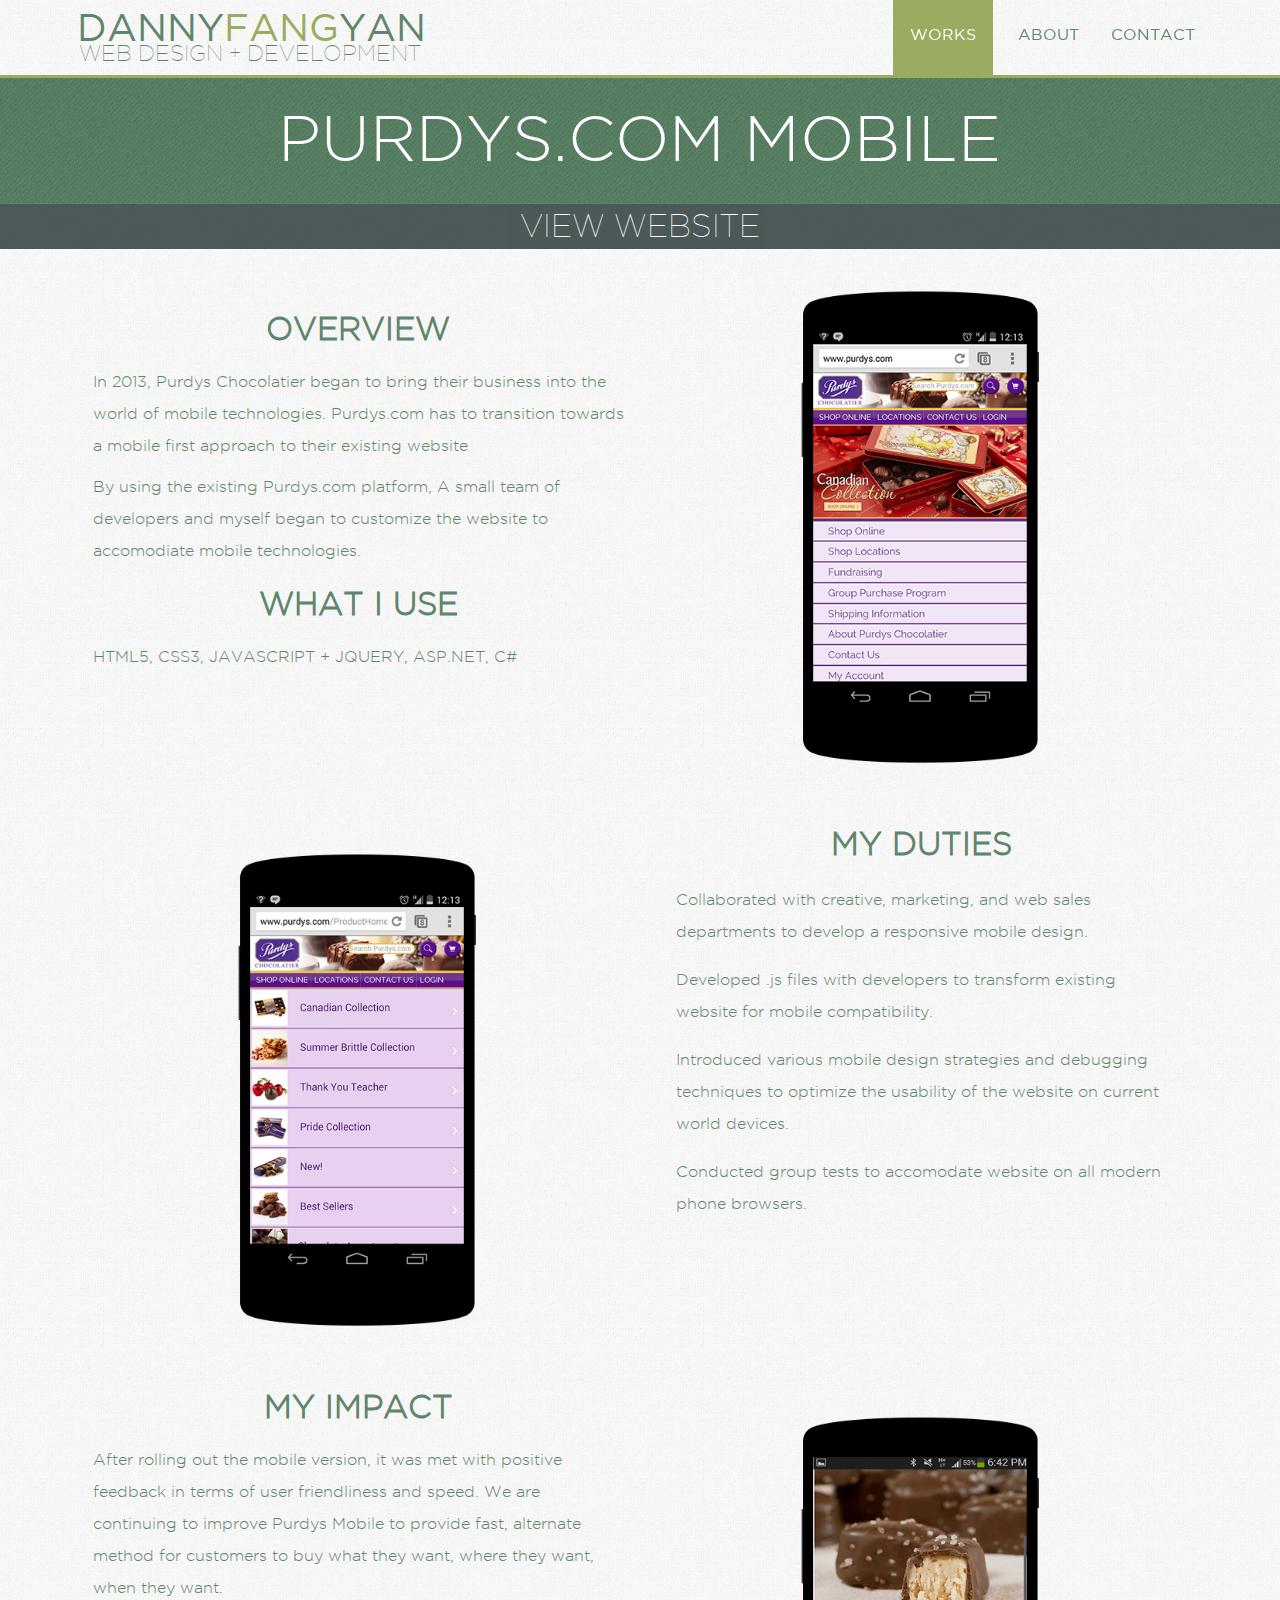
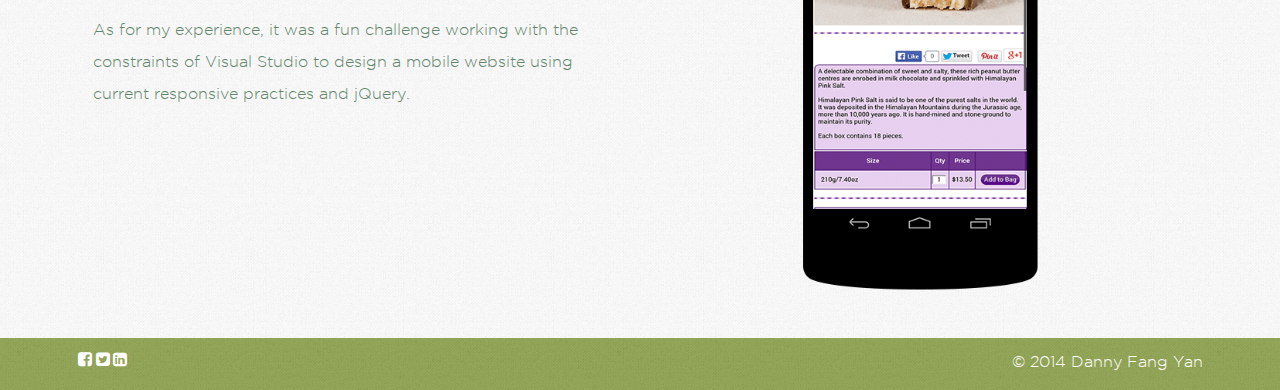
<file: projects/purdys-mobile/index.html>
<!Doctype HTML>
<html>

<head>
    <meta name="viewport" content="width=device-width, user-scalable=no">
    <meta name="description" content="Danny Fang Yan is a web designer + developer who specializes in simple, standards-driven, user-friendly websites." />
    <title>Danny Fang Yan - Web Design + Development</title>
    <link rel="stylesheet" type="text/css" href="../../css/reset.css" media="screen">
    <link href="//netdna.bootstrapcdn.com/font-awesome/4.1.0/css/font-awesome.min.css" rel="stylesheet">
    <link rel="stylesheet" type="text/css" href="../../css/design.css" media="screen">
</head>

<body>
    <header>
        <a href="/">
            <section id="title">
                <h1>
                    <span>DANNY</span><span>FANG</span><span>YAN</span>
                </h1>
                <h2>WEB DESIGN + DEVELOPMENT</h2>
            </section>
        </a>
        <div id="mobileMenu"><i class="fa fa-navicon"></i>
        </div>
        <nav>
            <ul>
                <li id="currentPage"><a href="../../index.html"><span>WORKS</span></a>
                </li>
                <li><a href="/bio/"><span>ABOUT</span></a>
                </li>
                <li><a href="/contact/"><span>CONTACT</span></a>
                </li>
            </ul>
        </nav>
    </header>
    <div id="middle">
        <section id="project">
            <h2><span>Purdys.com Mobile</span></h2>
            <p><a href="https://www.purdys.com">VIEW WEBSITE</a>
                <div id="projectInfoContainer">
                    <article>
                        <h2>Overview</h2>
                        <p>In 2013, Purdys Chocolatier began to bring their business into the world of mobile technologies. Purdys.com has to transition towards a mobile first approach to their existing website</p>
                        <p>By using the existing Purdys.com platform, A small team of developers and myself began to customize the website to accomodiate mobile technologies. </p>
                        <h2>What I Use</h2>
                        <p>HTML5, CSS3, JAVASCRIPT + JQUERY, ASP.NET, C#</p>
                    </article>
                    <div class="crop-container">
                        <img src="../../images/mobile1.png" alt="Image 1">
                    </div>
                    <div class="clear"></div>
                    <div class="crop-container">
                        <img src="../../images/mobile2.png" alt="Image 1">
                    </div>
                    <article>
                        <h2>My Duties</h2>
                        <ul>
                            <li>Collaborated with creative, marketing, and web sales departments to develop a responsive mobile design.</li>
                            <li>Developed .js files with developers to transform existing website for mobile compatibility.</li>
                            <li>Introduced various mobile design strategies and debugging techniques to optimize the usability of the website on current world devices.</li>
                            <li>Conducted group tests to accomodate website on all modern phone browsers.</li>
                        </ul>
                    </article>
                    <div class="clear"></div>
                    <article>
                        <h2>My Impact</h2>
                        <p>After rolling out the mobile version, it was met with positive feedback in terms of user friendliness and speed. We are continuing to improve Purdys Mobile to provide fast, alternate method for customers to buy what they want, where they want, when they want.</p>
                        <p>As for my experience, it was a fun challenge working with the constraints of Visual Studio to design a mobile website using current responsive practices and jQuery.</p>
                    </article>
                    <div class="crop-container">
                        <img src="../../images/mobile3.png" alt="Image 1">
                    </div>
                </div>
                <div class="clear"></div>
        </section>
    </div>
    <footer>
        <aside>
            <a href="https://www.facebook.com/dfyan" target="_blank"><i class="fa fa-facebook-square"></i></a>
            <a href="https://twitter.com/dannyfangyan" target="_blank"><i class="fa fa-twitter-square"></i></a>
            <a href="http://www.linkedin.com/in/dannyfangyan" target="_blank"><i class="fa fa-linkedin-square"></i></a>
        </aside>
        <aside>&copy; 2014 Danny Fang Yan</aside>
    </footer>
    <script type="text/javascript" src="http://code.jquery.com/jquery-1.11.1.min.js"></script>
    <script type="text/javascript" src="../../js/jquery.color.js"></script>
    <script type="text/javascript" src="../../js/fancy.js"></script>
</body>

</html>
</file>
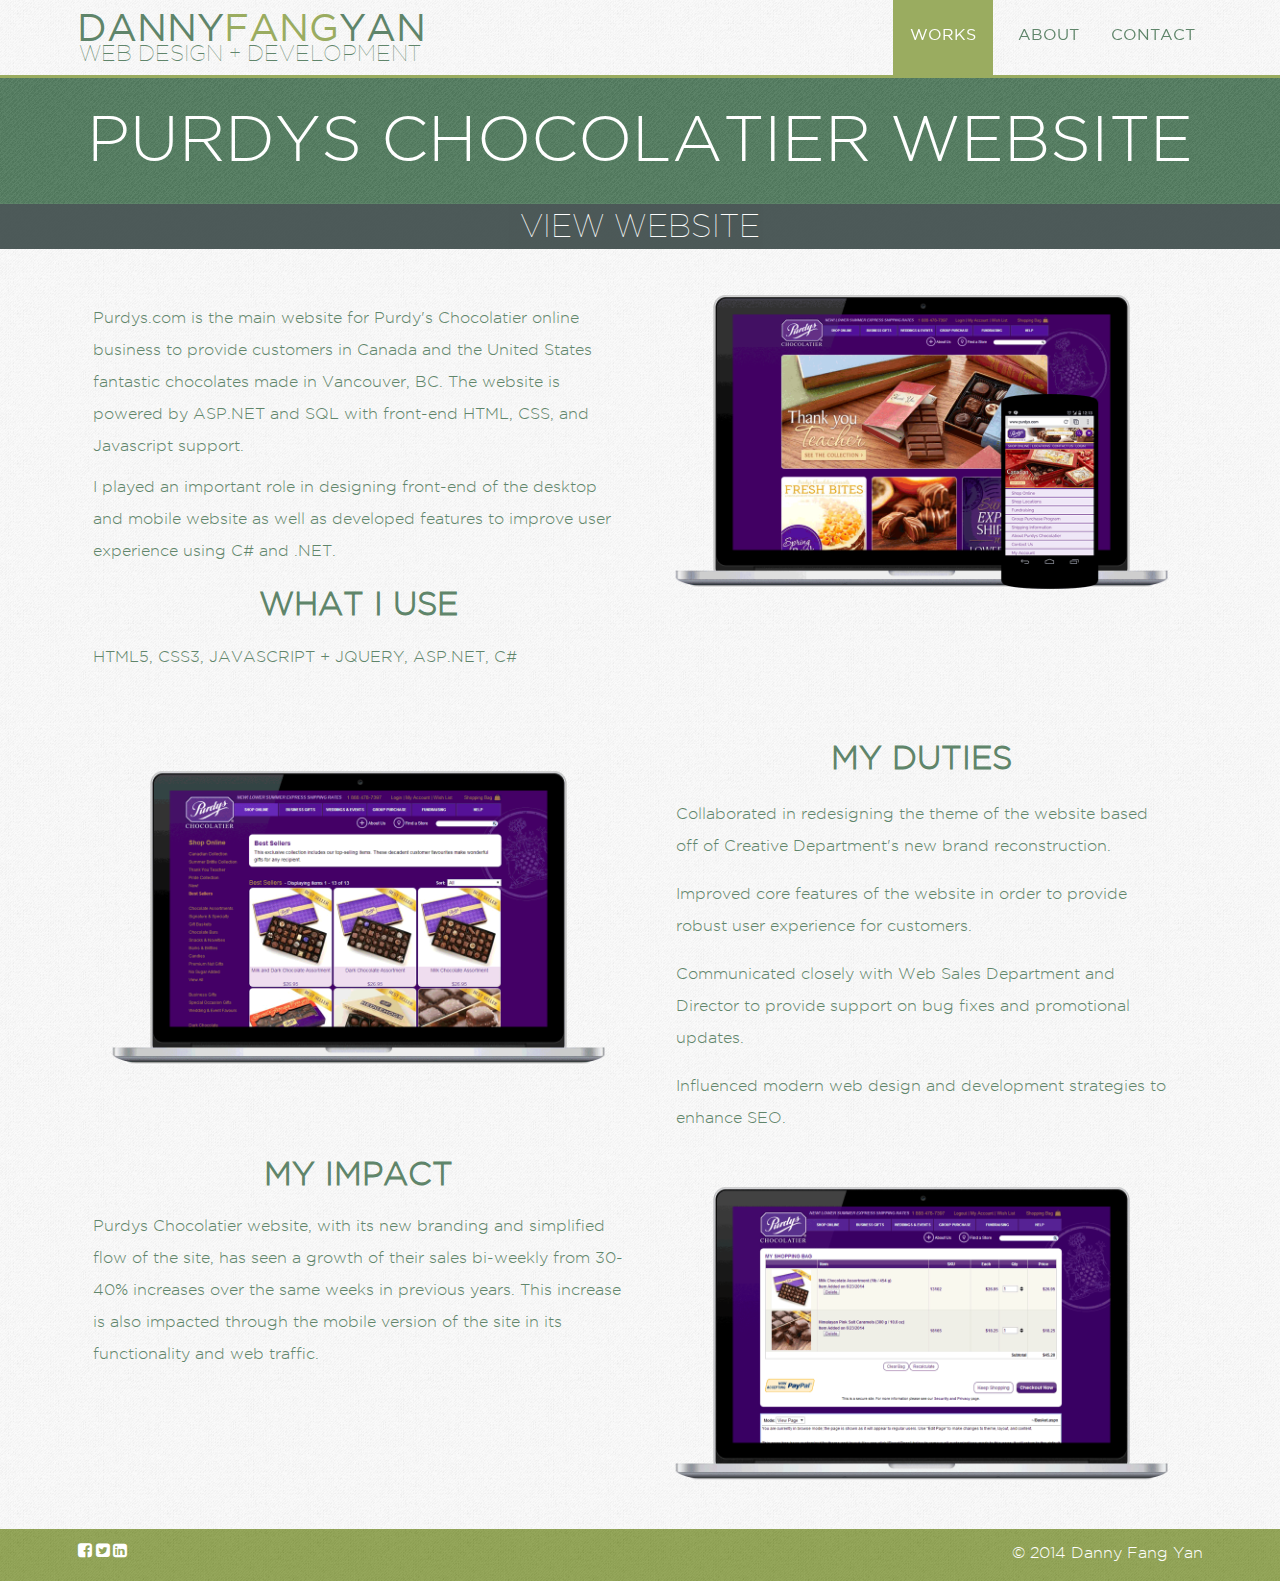
<file: projects/purdys/index.html>
<!Doctype HTML>
<html>

<head>
    <meta name="viewport" content="width=device-width, user-scalable=no">
    <meta name="description" content="A versatile web developer who has a passion in designing user-friendly web experience. Focused on always putting the user first in any web design." />
    <meta name="robots" content="index, follow" />
    <meta name="keywords" content="HTML5, CSS3, Javascript, CMS, Web Design, Web Development, Danny Yan" />
    <title>Danny Fang Yan - Purdys Chocolatier Website</title>
    <link rel="stylesheet" type="text/css" href="../../css/reset.css" media="screen">
    <link href="//netdna.bootstrapcdn.com/font-awesome/4.1.0/css/font-awesome.min.css" rel="stylesheet">
    <link rel="stylesheet" type="text/css" href="../../css/design.css" media="screen">
</head>

<body>
    <header>
        <a href="/">
            <section id="title">
                <h1>
                    <span>DANNY</span><span>FANG</span><span>YAN</span>
                </h1>
                <h2>WEB DESIGN + DEVELOPMENT</h2>
            </section>
        </a>
        <div id="mobileMenu"><i class="fa fa-navicon"></i>
        </div>
        <nav>
            <ul>
                <li id="currentPage"><a href="../../index.html"><span>WORKS</span></a>
                </li>
                <li><a href="/bio/"><span>ABOUT</span></a>
                </li>
                <li><a href="/contact/"><span>CONTACT</span></a>
                </li>
            </ul>
        </nav>
    </header>
    <div id="middle">
        <section id="project">
            <h2><span>Purdys Chocolatier Website</span></h2>
            <p><a href="https://www.purdys.com">VIEW WEBSITE</a>
            </p>
            <div id="projectInfoContainer">
                <article>
                    <p>Purdys.com is the main website for Purdy's Chocolatier online business to provide customers in Canada and the United States fantastic chocolates made in Vancouver, BC. The website is powered by ASP.NET and SQL with front-end HTML, CSS, and Javascript support.</p>
                    <p>I played an important role in designing front-end of the desktop and mobile website as well as developed features to improve user experience using C# and .NET.</p>
                    <h2>What I Use</h2>
                    <p>HTML5, CSS3, JAVASCRIPT + JQUERY, ASP.NET, C#</p>
                </article>
                <div class="crop-container">
                    <img src="../../images/pdy01.png" alt="Image 1">
                </div>
                <div class="clear"></div>
                <div class="crop-container">
                    <img src="../../images/pdy02.png" alt="Image 2">
                </div>
                <article>
                    <h2>My Duties</h2>
                    <ul>
                        <li>Collaborated in redesigning the theme of the website based off of Creative Department's new brand reconstruction.</li>
                        <li>Improved core features of the website in order to provide robust user experience for customers.</li>
                        <li>Communicated closely with Web Sales Department and Director to provide support on bug fixes and promotional updates.</li>
                        <li>Influenced modern web design and development strategies to enhance SEO.</li>
                    </ul>
                </article>
                <div class="clear"></div>
                <article>
                    <h2>My Impact</h2>
                    <p>Purdys Chocolatier website, with its new branding and simplified flow of the site, has seen a growth of  their sales bi-weekly from 30-40% increases over the same weeks in previous years. This increase is also impacted through the mobile version of the site in its functionality and web traffic.</p>
                </article>
                <div class="crop-container">
                    <img src="../../images/pdy03.png" alt="Image 3">
                </div>
                <div class="clear"></div>
            </div>
        </section>
    </div>
    <footer>
        <aside>
            <a href="https://www.facebook.com/dfyan" target="_blank"><i class="fa fa-facebook-square"></i></a>
            <a href="https://twitter.com/dannyfangyan" target="_blank"><i class="fa fa-twitter-square"></i></a>
            <a href="http://www.linkedin.com/in/dannyfangyan" target="_blank"><i class="fa fa-linkedin-square"></i></a>
        </aside>
        <aside>&copy; 2014 Danny Fang Yan</aside>
    </footer>
    <script type="text/javascript" src="http://code.jquery.com/jquery-1.11.1.min.js"></script>
    <script type="text/javascript" src="../../js/jquery.color.js"></script>
    <script type="text/javascript" src="../../js/fancy.js"></script>
</body>

</html>
</file>
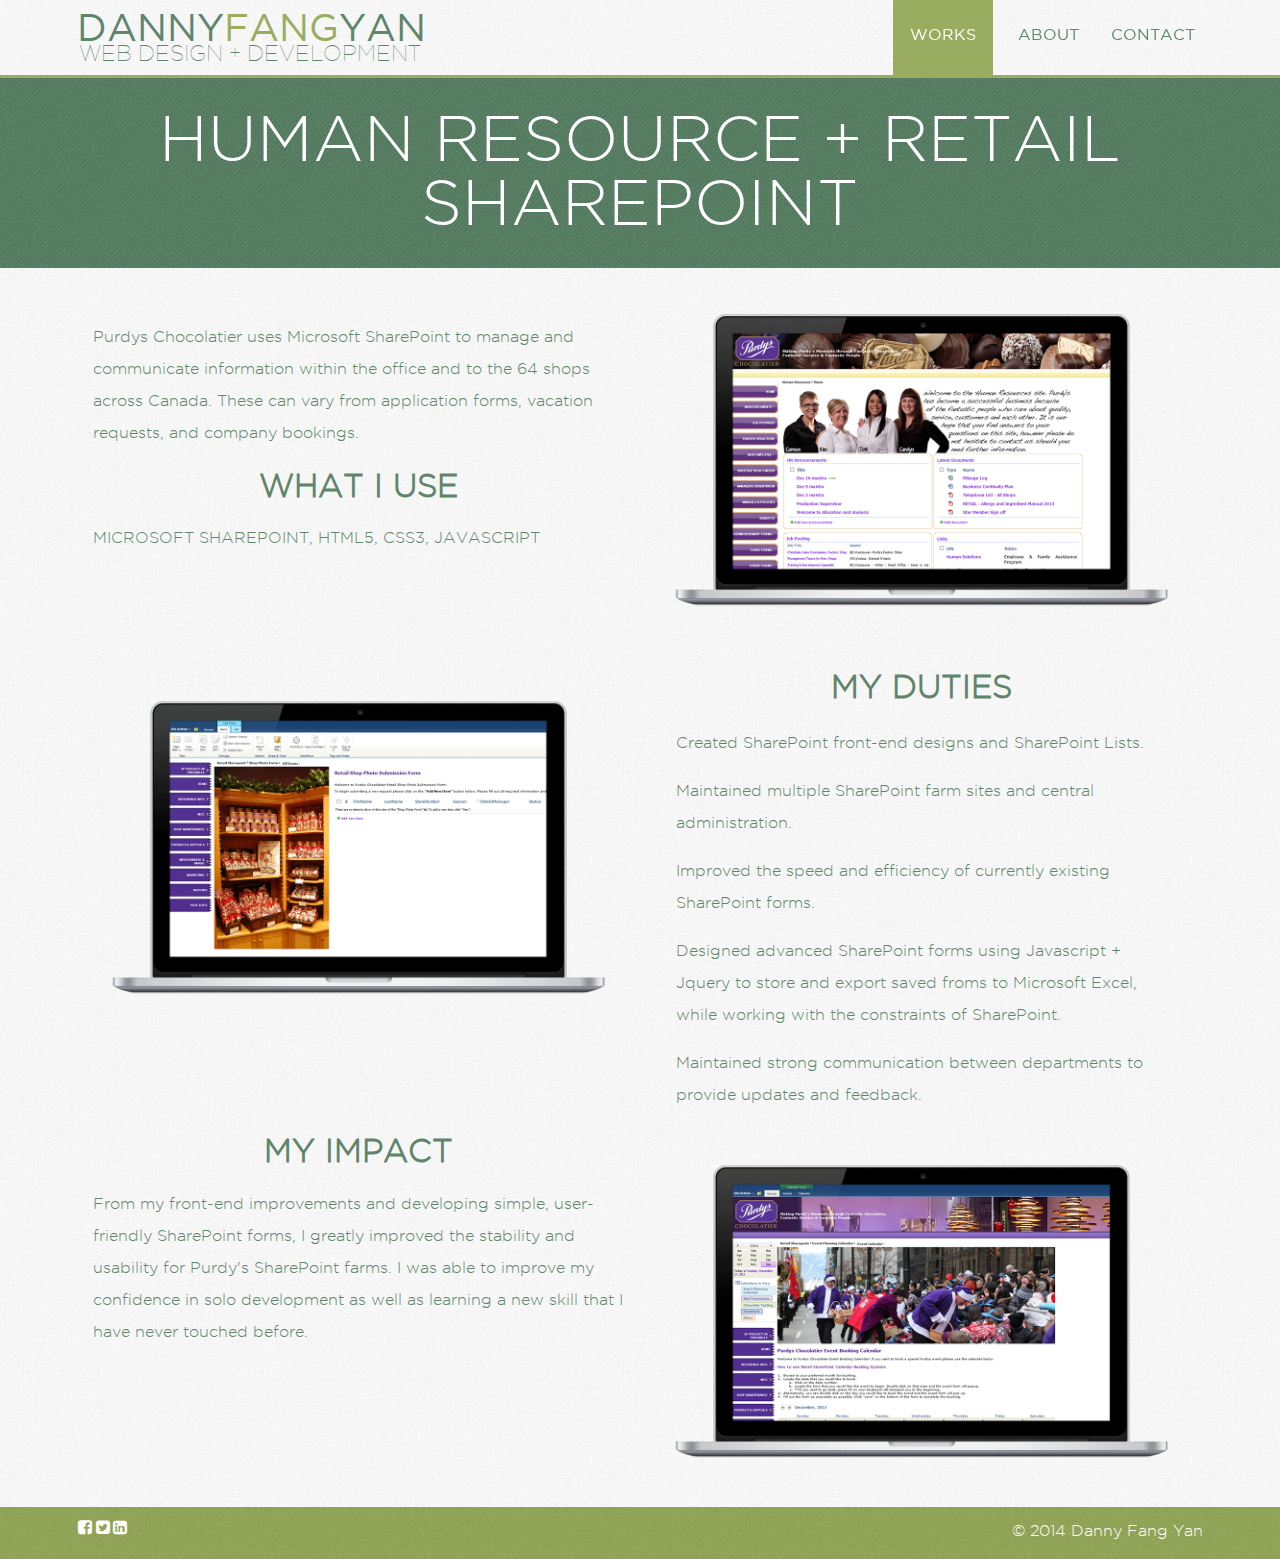
<file: projects/sharepoint/index.html>
<!Doctype HTML>
<html>

<head>
    <meta name="viewport" content="width=device-width, user-scalable=no">
    <meta name="description" content="Danny Fang Yan is a versatile web developer from Burnaby, BC who has a passion towards designing user-friendly web experience." />
    <meta property="og:title" content="Danny Fang Yan - Web Developer"/>
    <meta property="og:type" content="article"/>
    <meta property="og:url" content="http://www.dannyan.ca"/>
    <meta property="og:description" content="I am a versatile web developer who has a passion towards user-friendly web experience. I can confidently code, but I also can design. My goal is to design standard-driven, user focused websites. I strive to always put the user first before anything."/>
    <title>Danny Fang Yan - HR + Retail SharePoint</title>
    <link rel="stylesheet" type="text/css" href="../../css/reset.css" media="screen">
    <link href="//netdna.bootstrapcdn.com/font-awesome/4.1.0/css/font-awesome.min.css" rel="stylesheet">
    <link rel="stylesheet" type="text/css" href="../../css/design.css" media="screen">
</head>

<body>
    <header>
        <a href="/">
            <section id="title">
                <h1>
                    <span>DANNY</span><span>FANG</span><span>YAN</span>
                </h1>
                <h2>WEB DESIGN + DEVELOPMENT</h2>
            </section>
        </a>
        <div id="mobileMenu"><i class="fa fa-navicon"></i>
        </div>
        <nav>
            <ul>
                <li id="currentPage"><a href="../../index.html"><span>WORKS</span></a>
                </li>
                <li><a href="/bio/"><span>ABOUT</span></a>
                </li>
                <li><a href="/contact/"><span>CONTACT</span></a>
                </li>
            </ul>
        </nav>
    </header>
    <div id="middle">
        <section id="project">
            <h2><span>Human Resource + Retail SharePoint</span></h2>
            <div id="projectInfoContainer">
                <article>
                    <p>Purdys Chocolatier uses Microsoft SharePoint to manage and communicate information within the office and to the 64 shops across Canada. These can vary from application forms, vacation requests, and company bookings.</p>
                    <h2>What I Use</h2>
                    <p>MICROSOFT SHAREPOINT, HTML5, CSS3, JAVASCRIPT</p>
                </article>
                <div class="crop-container">
                    <img src="../../images/hr01.png" alt="Image 1">
                </div>
                <div class="crop-container">
                    <img src="../../images/hr04.png" alt="Image 4">
                </div>
                <article>
                    <h2>My Duties</h2>
                    <ul>
                        <li>Created SharePoint front-end designs and SharePoint Lists.</li>
                        <li>Maintained multiple SharePoint farm sites and central administration.</li>
                        <li>Improved the speed and efficiency of currently existing SharePoint forms.</li>
                        <li>Designed advanced SharePoint forms using Javascript + Jquery to store and export saved froms to Microsoft Excel, while working with the constraints of SharePoint.</li>
                        <li>Maintained strong communication between departments to provide updates and feedback.</li>
                    </ul>
                </article>
                <div class="clear"></div>
                <article>
                    <h2>My Impact</h2>
                    <p>From my front-end improvements and developing simple, user-friendly SharePoint forms, I greatly improved the stability and usability for Purdy's SharePoint farms. I was able to improve my confidence in solo development as well as learning a new skill that I have never touched before.</p>
                </article>
                <div class="crop-container">
                    <img src="../../images/hr03.png" alt="Image 3">
                </div>
            </div>
            <div class="clear"></div>
        </section>
    </div>
    <footer>
        <aside>
            <a href="https://www.facebook.com/dfyan" target="_blank"><i class="fa fa-facebook-square"></i></a>
            <a href="https://twitter.com/dannyfangyan" target="_blank"><i class="fa fa-twitter-square"></i></a>
            <a href="http://www.linkedin.com/in/dannyfangyan" target="_blank"><i class="fa fa-linkedin-square"></i></a>
        </aside>
        <aside>&copy; 2014 Danny Fang Yan</aside>
    </footer>
    <script type="text/javascript" src="http://code.jquery.com/jquery-1.11.1.min.js"></script>
    <script type="text/javascript" src="../../js/jquery.color.js"></script>
    <script type="text/javascript" src="../../js/fancy.js"></script>
</body>

</html>
</file>
<file: css/design.css>
@charset "CP850";
/* FONT FACES :D */
@font-face {
  font-family: gotham_thin;
  src: url("/font/gotham-thin-webfont.eot");
  src: local("☺︎"), url("/font/gotham-thin-webfont.eot?#iefix") format("embedded-opentype"), url("/font/gotham-thin-webfont.woff") format("woff"), url("/font/gotham-thin-webfont.ttf") format("truetype"), url("/font/gotham-thin-webfont.svg#gotham_thinregular") format("svg"); }
@font-face {
  font-family: gotham_book;
  src: url("/font/gotham-book-webfont.eot");
  src: local("☺︎"), url("/font/gotham-book-webfont.eot?#iefix") format("embedded-opentype"), url("/font/gotham-book-webfont.woff") format("woff"), url("/font/gotham-book-webfont.ttf") format("truetype"), url("/font/gotham-book-webfont.svg#gotham_bookregular") format("svg"); }
@font-face {
  font-family: gotham_light;
  src: url("/font/gotham-light-webfont.eot");
  src: local("☺︎"), url("/font/gotham-light-webfont.eot?#iefix") format("embedded-opentype"), url("/font/gotham-light-webfont.woff") format("woff"), url("/font/gotham-light-webfont.ttf") format("truetype"), url("/font/gotham-light-webfont.svg#gotham_lightregular") format("svg"); }
/* SASS Variables that are hidden from you! */
/* Global CSS for all queries */
html {
  overflow-y: scroll;
  font-family: gotham_light, Arial, sans-serif; }

span {
  display: inline-block; }

a {
  color: inherit;
  text-decoration: none; }

.oliveGreen {
  color: #9aac60; }

.goldYellow {
  color: #e9e5e0; }

.dyButton {
  display: inline-block;
  height: 30px;
  width: 140px;
  line-height: 30px;
  text-align: center;
  background: #5f856a;
  text-transform: uppercase;
  color: white;
  border: 1px solid white;
  -webkit-border-radius: 5px;
  -moz-border-radius: 5px;
  -ms-border-radius: 5px;
  border-radius: 5px; }

.clear {
  clear: both; }

.fa:hover {
  color: #a9cfbd; }

/* From 0px to 767px width, do this awesome mobile styling */
@media only screen and (max-width: 819px) {
  body {
    font-size: 14px; }

  header {
    text-align: center;
    font-family: gotham_book, Arial, sans-serif;
    background: url(/images/texture/bdy.png);
    color: white; }
    header #title {
      padding: 0.2em 0; }
    header h1 {
      font-size: 10vw; }
      header h1 span, header h1 span + span + span {
        color: #5f856a; }
      header h1 span + span {
        color: #9aac60; }
    header h2 {
      color: #5f856a;
      font-size: 5.5vw;
      font-family: gotham_thin, Arial, sans-serif; }
    header #mobileMenu {
      display: block;
      background: #616d39;
      cursor: pointer;
      padding: 0.2em 0; }
      header #mobileMenu .fa-navicon {
        font-size: 1.8em;
        padding: 0 0.2em;
        color: #e9e5e0; }
    header #mobileMenu:hover {
      background: #67743c; }
    header nav {
      display: none;
      /* For mobile we will hide this */
      background: #bac692; }
      header nav li {
        border-bottom: 1px solid #616d39;
        color: #616d39; }
        header nav li a {
          display: block;
          padding: 0.3em 0; }
        header nav li a:hover {
          background: #e9e5e0; }
      header nav li:first-of-type {
        border-top: 1px solid #616d39; }

  #middle {
    background: url(/images/texture/bdy.png); }
    #middle article {
      display: block;
      height: 50vw;
      background: grey; }
      #middle article h3 {
        display: block;
        text-align: center;
        text-transform: uppercase;
        height: 100%;
        line-height: 50vw;
        color: white;
        font-family: gotham_book, Arial, sans-serif;
        font-size: 3em;
        background: rgba(95, 133, 106, 0.6); }
        #middle article h3 span {
          vertical-align: middle;
          line-height: normal; }
    #middle #projectContainer #proj_1 {
      background: url(/images/pdy01.png);
      background-size: 85%;
      background-repeat: no-repeat;
      background-position: center; }
    #middle #projectContainer #proj_2 {
      background: url(/images/gpp01.png);
      background-size: 85%;
      background-repeat: no-repeat;
      background-position: center; }
    #middle #projectContainer #proj_3 {
      background: url(/images/mobile1.png);
      background-size: 55%;
      background-repeat: no-repeat;
      background-position: center; }
    #middle #projectContainer #proj_4 {
      background: url(/images/hr03.png);
      background-size: 85%;
      background-repeat: no-repeat;
      background-position: center; }
    #middle #projectContainer #proj_5 {
      background: url(/images/ignite01.png);
      background-size: 85%;
      background-repeat: no-repeat;
      background-position: center; }
    #middle #projectContainer #proj_6 {
      background: url(/images/franzi01.png);
      background-size: 85%;
      background-repeat: no-repeat;
      background-position: center; }
    #middle #projectContainer #proj_7 {
      background: url(/images/mountain01.png);
      background-size: 85%;
      background-repeat: no-repeat;
      background-position: center; }
    #middle #projectContainer article:nth-child(even) h3 {
      background: rgba(95, 133, 106, 0.8); }
    #middle #bioPreview {
      display: none; }
    #middle #bio {
      background: url(/images/texture/bdy.jpg);
      color: white;
      padding: 0.5em 1em; }
      #middle #bio figure {
        height: 270px;
        background: url(/images/pic.jpg);
        background-position: center;
        background-repeat: no-repeat;
        background-size: cover; }
      #middle #bio article {
        color: #5f856a;
        height: auto;
        display: inline-block;
        position: relative;
        right: 10px;
        margin: 0;
        background: none;
        padding: 0 1em; }
        #middle #bio article h2 {
          font-size: 2em;
          line-height: 10%;
          font-family: gotham_book, Arial, sans-serif; }
        #middle #bio article p, #middle #bio article aside, #middle #bio article h2 {
          padding-top: 1em;
          line-height: 2em; }
        #middle #bio article h2 {
          text-transform: uppercase; }
        #middle #bio article aside {
          text-align: center; }
          #middle #bio article aside .fa {
            font-size: 3em; }
    #middle #softSkills, #middle #hardSkills, #middle #achievement {
      color: #5f856a;
      padding: 0.5em 1em; }
      #middle #softSkills h2, #middle #hardSkills h2, #middle #achievement h2 {
        text-align: center;
        font-size: 2em;
        text-transform: uppercase;
        font-family: gotham_book, Arial, sans-serif; }
      #middle #softSkills section, #middle #hardSkills section, #middle #achievement section {
        padding-top: 1em; }
        #middle #softSkills section h2, #middle #hardSkills section h2, #middle #achievement section h2 {
          padding: 0.3em 0;
          font-size: 1.5em;
          font-family: gotham_thin, Arial, sans-serif;
          color: white;
          background: #5f856a;
          text-transform: uppercase;
          text-align: center; }
      #middle #softSkills ul, #middle #hardSkills ul, #middle #achievement ul {
        padding-top: 1em; }
        #middle #softSkills ul li, #middle #hardSkills ul li, #middle #achievement ul li {
          display: inline-block;
          padding: 0.3em 0;
          width: 45%;
          text-indent: -9px;
          margin-left: 10px; }
          #middle #softSkills ul li .fa, #middle #hardSkills ul li .fa, #middle #achievement ul li .fa {
            padding: 0 0.5em; }
      #middle #softSkills .ulOne, #middle #hardSkills .ulOne, #middle #achievement .ulOne {
        color: #9aac60; }
        #middle #softSkills .ulOne h2, #middle #hardSkills .ulOne h2, #middle #achievement .ulOne h2 {
          background: #9aac60; }
      #middle #softSkills .ulThree, #middle #hardSkills .ulThree, #middle #achievement .ulThree {
        color: #3a4847; }
        #middle #softSkills .ulThree h2, #middle #hardSkills .ulThree h2, #middle #achievement .ulThree h2 {
          background: #3a4847; }
      #middle #softSkills aside, #middle #hardSkills aside, #middle #achievement aside {
        text-align: right;
        font-family: gotham_book, Arial, sans-serif;
        font-size: 1.1em; }
    #middle #achievement ul li {
      text-indent: -1.3em;
      margin-left: 1.6em;
      width: 45%; }
    #middle #project {
      color: #5f856a; }
      #middle #project h2 {
        font-size: 2.3em;
        padding: 1em 0;
        text-transform: uppercase;
        text-align: center;
        background: url(/images/texture/teal.jpg);
        color: white;
        font-family: gotham_light, Arial, sans-serif;
        border-bottom: 1px dashed #5f856a; }
      #middle #project > p {
        font-size: 1.8em;
        text-align: center;
        background: #3a4847;
        color: white;
        font-family: gotham_thin, Arial, sans-serif;
        opacity: 0.9; }
        #middle #project > p a {
          padding: 0.4em 0;
          display: block; }
        #middle #project > p a:hover {
          background: #68807f; }
      #middle #project .crop-container {
        width: 100%;
        overflow: hidden;
        margin: 0.2em 0; }
        #middle #project .crop-container img {
          display: block;
          width: 100%; }
      #middle #project article {
        background: inherit;
        display: inline-block;
        padding-top: 4em;
        height: auto; }
        #middle #project article h2 {
          border: none;
          font-family: gotham_thin, Arial, sans-serif;
          padding: 0.2em 0;
          font-weight: bold;
          background: transparent;
          color: #5f856a; }
        #middle #project article ul {
          list-style-type: square;
          margin: 0 auto; }
          #middle #project article ul li {
            text-align: left;
            padding: 0.5em 1em;
            line-height: 2em; }
        #middle #project article p {
          line-height: 2em;
          padding: 0.3em 1em; }
    #middle #contact-form {
      width: 100%;
      margin: 2em 0;
      background: transparent;
      -webkit-border-radius: 5px;
      -moz-border-radius: 5px;
      -ms-border-radius: 5px;
      border-radius: 5px;
      color: #5f856a; }
      #middle #contact-form h3 {
        display: block;
        text-align: center;
        text-transform: uppercase;
        line-height: inherit;
        font-family: gotham_light, Arial, sans-serif;
        font-size: 3em;
        opacity: 1;
        padding: 0.5em;
        color: #5f856a;
        background: transparent; }
      #middle #contact-form h4 {
        line-height: 1.5em;
        text-align: center; }
      #middle #contact-form h5 {
        padding: 1em 0;
        text-align: center;
        font-size: 2em;
        font-weight: bold; }
        #middle #contact-form h5 u {
          text-decoration: none;
          border-top: 1px dashed #5f856a;
          border-bottom: 1px dashed #5f856a;
          padding: 0.2em 0; }
        #middle #contact-form h5 u:hover {
          color: #a9cfbd;
          border-color: #a9cfbd; }
      #middle #contact-form aside {
        padding: 0.4em 0;
        text-align: center;
        font-size: 5em; }
      #middle #contact-form input[type="text"],
      #middle #contact-form input[type="email"],
      #middle #contact-form textarea {
        width: 100%;
        border: 1px solid #CCC;
        background: #FFF;
        padding: 0.3em 0;
        margin: 0.3em 0;
        border-radius: 5px; }
      #middle #contact-form textarea {
        height: 200px; }
      #middle #contact-form button[type="submit"] {
        cursor: pointer;
        width: 100%;
        border: none;
        background: #5f856a;
        color: #FFF;
        margin: 0 0 5px;
        padding: 10px;
        border-radius: 5px;
        font-size: 20px; }
      #middle #contact-form button[type="submit"]:hover {
        background: #3a4847; }

  footer {
    padding: 1em 0;
    text-align: right;
    color: white;
    background: url(/images/texture/bdy_color.jpg);
    clear: both; }
    footer aside {
      display: inline; }
      footer aside i {
        position: relative;
        top: -0.2em;
        font-size: 2em;
        float: left;
        padding: 0 0.1em; }
    footer aside + aside {
      padding-right: 0.5em; } }
@media only screen and (min-width: 820px) {
  body {
    font-size: 16px; }

  header {
    text-align: left;
    position: fixed;
    width: 100%;
    height: 75px;
    font-family: gotham_book, Arial, sans-serif;
    background: url(/images/texture/bdy.png);
    color: white;
    border-bottom: 3px solid #9aac60;
    z-index: 10; }
    header #title {
      padding-left: 0.9em;
      position: relative;
      top: 0.5em;
      display: inline-block; }
    header h1 {
      font-size: 2.4em; }
      header h1 span, header h1 span + span + span {
        color: #5f856a; }
      header h1 span + span {
        color: #9aac60; }
    header h2 {
      position: relative;
      left: 0.1em;
      top: -0.2em;
      color: #5f856a;
      font-size: 1.4em;
      font-family: gotham_thin, Arial, sans-serif; }
    header #mobileMenu {
      display: none; }
    header nav {
      position: absolute;
      right: 0.8em;
      bottom: 0;
      height: 100%; }
      header nav ul {
        height: 100%; }
        header nav ul li {
          display: inline-block;
          height: 100%;
          min-width: 100px;
          text-align: center;
          color: #5f856a; }
          header nav ul li a {
            display: block;
            position: relative;
            height: 100%; }
            header nav ul li a span {
              position: relative;
              top: 35%; }
        header nav ul #currentPage {
          background: #9aac60;
          color: white; }

  #middle {
    background: url(/images/texture/bdy.png);
    position: relative;
    padding-top: 75px; }
    #middle article[id^="proj"] {
      display: block;
      height: 35vw;
      width: 50%;
      float: left;
      margin: 0;
      background: grey; }
    #middle #proj_1 {
      background: url(/images/pdy01.png);
      background-size: 100%;
      background-repeat: no-repeat; }
    #middle #proj_2 {
      background: url(/images/gpp01.png);
      background-size: 100%; }
    #middle #proj_3 {
      background: url(/images/mobile1.png);
      background-size: 70%;
      background-repeat: none;
      background-position: center; }
    #middle #proj_4 {
      background: url(/images/hr03.png);
      background-size: 100%; }
    #middle #proj_5 {
      background: url(/images/ignite01.png);
      background-size: 100%; }
    #middle #proj_6 {
      background: url(/images/franzi01.png);
      background-size: 100%; }
    #middle #proj_7 {
      background: url(/images/mountain01.png);
      background-size: 100%; }
    #middle h3 {
      display: block;
      text-align: center;
      text-transform: uppercase;
      height: 100%;
      line-height: 35vw;
      color: white;
      font-family: gotham_book, Arial, sans-serif;
      font-size: 3em;
      background-color: rgba(95, 133, 106, 0.93); }
      #middle h3 span {
        vertical-align: middle;
        line-height: normal; }
    #middle #bio, #middle #bioPreview {
      color: #5f856a;
      padding: 0.5em 1em; }
      #middle #bio figure, #middle #bioPreview figure {
        width: 33%;
        height: 270px;
        background: url(/images/pic.jpg);
        background-position: center;
        background-repeat: no-repeat;
        background-size: cover;
        float: left; }
      #middle #bio article, #middle #bioPreview article {
        float: right;
        width: 64.55%;
        height: auto;
        display: inline-block;
        position: relative;
        right: 10px;
        margin: 0;
        background: none; }
        #middle #bio article h2, #middle #bioPreview article h2 {
          font-size: 2em;
          padding-bottom: 0.2em;
          text-transform: uppercase; }
        #middle #bio article p, #middle #bio article aside, #middle #bioPreview article p, #middle #bioPreview article aside {
          padding-top: 1em;
          line-height: 1.5em; }
      #middle #bio .fa, #middle #bioPreview .fa {
        padding-right: 0.5em; }
      #middle #bio aside .fa, #middle #bioPreview aside .fa {
        font-size: 2.5em;
        padding: 0; }
    #middle #bioPreview article {
      width: 100%;
      float: none;
      display: block;
      position: relative;
      line-height: 2.5em;
      left: 0; }
      #middle #bioPreview article h2 {
        font-size: 1.8em;
        padding: 0.5em 0;
        text-align: center;
        font-family: gotham_thin; }
      #middle #bioPreview article span {
        font-family: gotham_book;
        color: #9aac60; }
    #middle #hardSkills, #middle #achievement {
      color: #5f856a;
      padding: 0.5em 1em; }
      #middle #hardSkills h2, #middle #achievement h2 {
        font-size: 2em;
        text-transform: uppercase;
        font-family: gotham_book, Arial, sans-serif;
        text-align: center; }
      #middle #hardSkills section, #middle #achievement section {
        padding-top: 1em; }
        #middle #hardSkills section h2, #middle #achievement section h2 {
          padding: 0.3em 0;
          font-size: 1.5em;
          font-family: gotham_thin, Arial, sans-serif;
          color: white;
          background: #5f856a;
          text-transform: uppercase;
          text-align: center; }
      #middle #hardSkills ul li, #middle #achievement ul li {
        display: inline-block;
        padding: 0.3em 0;
        width: 49%; }
        #middle #hardSkills ul li .fa, #middle #achievement ul li .fa {
          padding-right: 0.5em; }
      #middle #hardSkills ul li:nth-child(odd), #middle #achievement ul li:nth-child(odd) {
        text-align: right;
        padding-right: 0.4em; }
        #middle #hardSkills ul li:nth-child(odd) .fa, #middle #achievement ul li:nth-child(odd) .fa {
          float: right;
          padding-left: 0.5em;
          clear: right; }
      #middle #hardSkills .ulOne, #middle #achievement .ulOne {
        color: #9aac60; }
        #middle #hardSkills .ulOne h2, #middle #achievement .ulOne h2 {
          background: #9aac60; }
      #middle #hardSkills .ulThree, #middle #achievement .ulThree {
        color: #3a4847; }
        #middle #hardSkills .ulThree h2, #middle #achievement .ulThree h2 {
          background: #3a4847; }
      #middle #hardSkills aside, #middle #achievement aside {
        text-align: right;
        font-family: gotham_light, Arial, sans-serif;
        text-transform: uppercase;
        font-size: 1em;
        padding-top: 0.7em; }
    #middle #softSkills {
      padding-top: 1em; }
      #middle #softSkills ul {
        padding-top: 0.5em; }
        #middle #softSkills ul li {
          display: inline-block;
          padding: 0.2em 0;
          width: 49%; }
          #middle #softSkills ul li .fa {
            padding: none; }
    #middle #project {
      color: #5f856a; }
      #middle #project h2 {
        font-size: 4em;
        text-transform: uppercase;
        text-align: center;
        background: url(/images/texture/teal.jpg);
        color: white;
        font-family: gotham_light, Arial, sans-serif;
        border-bottom: 1px dashed #5f856a;
        padding: 1em 0; }
      #middle #project > p {
        font-size: 2em;
        text-align: center;
        background: #3a4847;
        color: white;
        font-family: gotham_thin, Arial, sans-serif;
        opacity: 0.9; }
        #middle #project > p a {
          padding: 0.3em 0;
          display: block; }
        #middle #project > p a:hover {
          background: #68807f; }
      #middle #project .crop-container {
        width: 49.5%;
        margin: 0.25% 0.25%;
        float: left;
        overflow: hidden; }
        #middle #project .crop-container img {
          display: block;
          width: 100%; }
      #middle #project article {
        background: inherit;
        display: block;
        width: 50%;
        float: left;
        height: auto;
        margin: 0;
        border: none; }
        #middle #project article h2 {
          font-size: 2em;
          border: none;
          font-family: gotham_light, Arial, sans-serif;
          padding: 0.5em 0;
          font-weight: bold;
          background: inherit;
          color: #5f856a; }
        #middle #project article ul {
          width: 90%;
          margin: 0 auto; }
          #middle #project article ul li {
            text-align: left;
            padding: 0.5em;
            line-height: 2em; }
        #middle #project article p {
          line-height: 2em;
          padding: 0.3em 1em; }
    #middle #contact-form {
      width: 50%;
      margin: 2em auto;
      background: transparent;
      padding: 1em;
      -webkit-border-radius: 5px;
      -moz-border-radius: 5px;
      -ms-border-radius: 5px;
      border-radius: 5px;
      color: #5f856a; }
      #middle #contact-form h3 {
        display: block;
        text-align: center;
        text-transform: uppercase;
        line-height: inherit;
        font-family: gotham_light, Arial, sans-serif;
        font-size: 3em;
        opacity: 1;
        padding: 0.5em;
        color: #5f856a;
        background: transparent; }
      #middle #contact-form h4 {
        line-height: 1.5em;
        text-align: center; }
      #middle #contact-form h5 {
        padding: 1em 0;
        text-align: center;
        font-size: 3em;
        font-weight: bold; }
        #middle #contact-form h5 u {
          text-decoration: none;
          border-top: 1px dashed #5f856a;
          border-bottom: 1px dashed #5f856a;
          padding: 0.2em 0; }
        #middle #contact-form h5 u:hover {
          color: #a9cfbd;
          border-color: #a9cfbd; }
      #middle #contact-form aside {
        padding: 0.4em 0;
        text-align: center;
        font-size: 5em; }
      #middle #contact-form input[type="text"],
      #middle #contact-form input[type="email"],
      #middle #contact-form textarea {
        width: 100%;
        border: 1px solid #CCC;
        background: #FFF;
        padding: 0.3em 0;
        margin: 0.3em 0;
        border-radius: 5px; }
      #middle #contact-form textarea {
        height: 200px; }
      #middle #contact-form button[type="submit"] {
        cursor: pointer;
        width: 100%;
        border: none;
        background: #5f856a;
        color: #FFF;
        margin: 0 0 5px;
        padding: 10px;
        border-radius: 5px;
        font-size: 20px; }
      #middle #contact-form button[type="submit"]:hover {
        background: #3a4847; }

  footer {
    padding: 1em 0;
    text-align: right;
    color: white;
    background: url(/images/texture/bdy_color.jpg);
    height: 20px; }
    footer aside {
      display: inline; }
      footer aside i {
        position: relative;
        left: 0.4em;
        top: -0.2em;
        font-size: 2em;
        float: left;
        padding: 0 0.1em; }
    footer aside + aside {
      padding-right: 1em; } }
/* FOR EXTREMELY LARGE MONITORS */
@media only screen and (min-width: 1280px) {
  header #title {
    padding-left: 6%; }
  header nav {
    right: 6%; }

  #middle #projectContainer {
    width: 100%; }
  #middle article[id^="proj"] {
    display: block;
    height: 35vw;
    width: 50%;
    float: left;
    margin: 0;
    background: grey; }
  #middle h3 {
    line-height: 35vw; }
  #middle #bio {
    color: #5f856a;
    padding: 0.5em 1em;
    width: 88%;
    margin: 0 auto; }
  #middle #bioPreview article {
    width: 89%;
    margin: 0 auto;
    float: none;
    display: block;
    text-align: center; }
  #middle #hardSkills, #middle #achievement {
    color: #5f856a;
    padding: 0.5em 1em;
    width: 88%;
    margin: 0 auto; }
    #middle #hardSkills section, #middle #achievement section {
      padding-top: 1em;
      width: 33%;
      float: left; }
      #middle #hardSkills section ul, #middle #achievement section ul {
        padding-top: 0.5em; }
        #middle #hardSkills section ul li, #middle #achievement section ul li {
          display: inline-block;
          padding: 0.2em 0;
          width: 49%; }
          #middle #hardSkills section ul li .fa, #middle #achievement section ul li .fa {
            padding: none; }
        #middle #hardSkills section ul li:nth-child(odd), #middle #achievement section ul li:nth-child(odd) {
          text-align: right;
          padding: 0; }
          #middle #hardSkills section ul li:nth-child(odd) .fa, #middle #achievement section ul li:nth-child(odd) .fa {
            float: right;
            clear: right; }
  #middle #project {
    color: #5f856a; }
    #middle #project h2 {
      font-size: 4em;
      text-transform: uppercase;
      text-align: center;
      background: url(/images/texture/teal.jpg);
      color: white;
      font-family: gotham_light, Arial, sans-serif;
      border-bottom: 1px dashed #5f856a;
      padding: 0.5em 0; }
      #middle #project h2 span {
        width: 88%;
        margin: 0 auto; }
    #middle #project > p {
      font-size: 2em;
      text-align: center;
      background: #3a4847;
      color: white;
      font-family: gotham_thin, Arial, sans-serif;
      opacity: 0.9; }
      #middle #project > p a {
        padding: 0.2em 0;
        display: block; }
      #middle #project > p a:hover {
        background: #68807f; }
    #middle #project #projectInfoContainer {
      width: 88%;
      margin: 0 auto; }
    #middle #project article:first-of-type {
      padding: 3em 0; }
    #middle #project article {
      background: inherit;
      display: block;
      height: auto;
      border: none;
      margin: 0 auto; }
      #middle #project article h2 {
        font-size: 2em;
        border: none;
        font-family: gotham_light, Arial, sans-serif;
        padding: 0.5em 0;
        font-weight: bold;
        background: inherit;
        color: #5f856a; }
      #middle #project article ul {
        text-align: center; }
        #middle #project article ul li {
          padding: 0.5em; }
      #middle #project article p {
        padding: 0.3em 1em; }

  footer aside {
    display: inline; }
    footer aside i {
      position: relative;
      left: 6%;
      top: -0.2em;
      font-size: 2em;
      float: left;
      padding: 0 0.1em; }
  footer aside + aside {
    padding-right: 6%; } }
</file>
